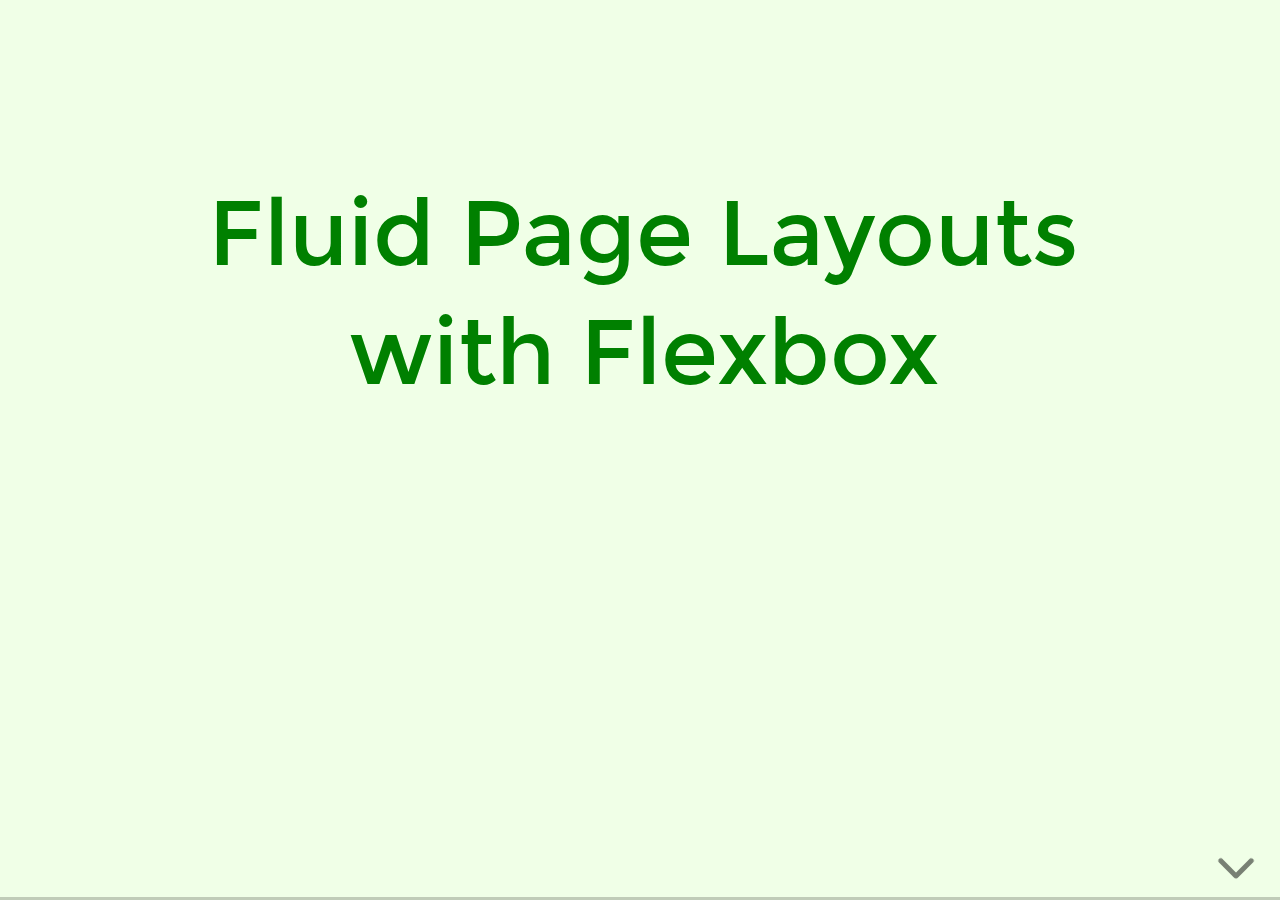
<file: index.html>
<!DOCTYPE html>
	<html class="sl-root decks export offline loaded">
	<head>
		<meta name="viewport" content="width=device-width, initial-scale=1.0, maximum-scale=1.0, user-scalable=no, minimal-ui">
		<meta charset="utf-8">
		<meta http-equiv="X-UA-Compatible" content="IE=edge,chrome=1">
		<title>Fluid Page Layouts with Flexbox</title>


		<link rel="stylesheet" type="text/css" href="lib/offline-v2.css">



	</head>
	<body class="reveal-viewport theme-font-montserrat theme-color-silver-green">
		<div class="reveal">
			<div class="slides">
				<section class="stack" data-id="c7401fb0d29b0930b3e7ffb61ffc04a9"><section data-id="6b27d67e9004856d2ea5bfac5cb67efe" data-background-color="#f0ffe7"><div class="sl-block" data-block-type="text" style="width: 806px; left: 80px; top: 123px; height: auto;" data-block-id="b3479d8741210b9ecfd0bd595f7eb6be"><div class="sl-block-content" data-placeholder-tag="h1" data-placeholder-text="Title Text" style="z-index: 10; background-color: rgba(0, 0, 0, 0); color: rgb(106, 168, 79);">
<h1><span style="color:#008000">Fluid Page Layouts with Flexbox</span></h1>
</div></div>

<div class="sl-block" data-block-type="text" style="height: auto; min-width: 30px; min-height: 30px; width: 436px; left: 356px; top: 434px;" data-block-id="c0d00f974ab8bf7608fa6b8136b9918a"><div class="sl-block-content fragment" data-placeholder-tag="p" data-placeholder-text="Text" style="z-index: 11; font-size: 80%; color: rgb(0, 0, 0);" data-fragment-index="0">
<h3 style="text-align:left">
<span style="font-size:0.7em">with</span> <span style="font-size:1.0em">Laura Cooper</span>
</h3>

<p style="text-align:left"><span style="font-size:0.7em">Senior Web Developer, <a href="https://www.verbinteractive.com/" target="_blank">VERB Interactive</a><br>
Strategic Volunteer &amp; Instructor, <a href="https://www.canadalearningcode.ca/chapters/victoria/" target="_blank">Canada Learning Code</a></span><br>
<span style="font-size:16.8px; text-align:left">Board of Directors, <a href="http://www.yyjtechladies.com/" target="_blank">YYJ Tech Ladies</a></span></p>
</div></div>
<div class="sl-block" data-block-type="image" data-block-id="d860d88fd5d2780c82eb1b1c364ec594" style="min-width: 4px; min-height: 4px; width: 168px; height: 168px; left: 168px; top: 420px;"><div class="sl-block-content fragment" style="z-index: 13;" data-fragment-index="0"><img style="" data-natural-width="600" data-natural-height="600" data-lazy-loaded="" data-src="fluid-page-layouts-with-flexbox/d050f384b87bb983aa619d88aa7be51d.png"></div></div></section><section data-id="05c64c2c63102b974151480536cc700f" data-background-color="#f0ffe7"><div class="sl-block" data-block-type="text" style="width: 806px; left: 80px; top: 70px; height: auto;" data-block-id="0cbc3c739f2eb48e2293ba76936d64b4"><div class="sl-block-content" data-placeholder-tag="h2" data-placeholder-text="Title Text" style="z-index: 12;">
<h2 style="text-align:left">Software &amp; Workshop Files</h2>
</div></div>
<div class="sl-block" data-block-type="text" style="width: 800px; left: 54px; top: 210px; height: auto;" data-block-id="2d9a7d3624195ba69a0e92e726273d6f"><div class="sl-block-content" data-placeholder-tag="p" data-placeholder-text="Text" style="z-index: 11; font-size: 90%; line-height: 1.56;" dir="ui" data-has-line-height="">
<ul>
	<li style="text-align:left"><span style="font-size:1.0em">Download Sublime Editor: <a href="https://www.sublimetext.com/" target="_blank">https://www.sublimetext.com/</a> <br>
	<span style="font-size:1.0em">(or use your text editor of choice)</span></span></li>
	<li style="text-align:left"><span style="font-size:1.0em">Chrome Browser: <a href="https://www.google.ca/chrome/browser/desktop/" target="_blank">https://www.google.ca/chrome</a></span></li>
	<li>
<span style="font-size:1.0em">Download workshop files (zip file): </span><a href="https://goo.gl/Xv7G5n" target="_blank"><span style="text-align:start">https://goo.gl/Xv7G5n</span></a>
</li>
	<li><span style="font-size:1.0em">Unzip the zip file (<em>extract all</em> if you’re on a PC)</span></li>
	<li><span style="font-size:1.0em">Open<strong> slides.html </strong>in Chrome to view the slides</span></li>
</ul>
</div></div>
<div class="sl-block" data-block-type="line" data-block-id="749488b7efaaa0de032de9c880aa0ab4" style="width: auto; height: auto; min-width: 1px; min-height: 1px; left: 80px; top: 140px;"><div class="sl-block-content" data-line-x1="34" data-line-y1="210" data-line-x2="274" data-line-y2="210" data-line-color="#6aa84f" data-line-start-type="circle" data-line-end-type="circle" style="z-index: 13; transition-duration: 0.6s; transition-delay: 1s;" data-line-width="3px" data-animation-type="slide-right"><svg xmlns="http://www.w3.org/2000/svg" version="1.1" preserveaspectratio="xMidYMid" width="240" height="1" viewbox="34 210 240 1"><line stroke="rgba(0,0,0,0)" stroke-width="15" x1="39.5" y1="210.5" x2="270.5" y2="210.5"></line><line stroke="#6aa84f" stroke-width="3" x1="39.5" y1="210.5" x2="270.5" y2="210.5"></line><ellipse rx="4.5" ry="4.5" cx="39" cy="210" fill="#6aa84f"></ellipse><ellipse rx="4.5" ry="4.5" cx="270" cy="210" fill="#6aa84f"></ellipse></svg></div></div>
</section><section data-background-color="#f0ffe7" data-id="11d2698b98391655f8327bb171bc8030"><div class="sl-block" data-block-type="text" style="width: 821px; left: 80px; top: 70px; height: auto;" data-block-id="14138fd48b81709657935b4add3b653e"><div class="sl-block-style" style="z-index: 10; transform: rotate(360deg);"><div class="sl-block-content" data-placeholder-tag="h2" data-placeholder-text="Title Text" style="z-index: 10; letter-spacing: -0.05em;" data-has-letter-spacing="">
<h2 style="text-align:left">CSS: <span style="font-size:1.0em">Cascading Style Sheets</span>
</h2>
</div></div></div>
<div class="sl-block" data-block-type="line" style="width: auto; height: auto; left: 80px; top: 140px;" data-block-id="a0371dd55c0ccc3b1a36c26acdd5d234"><div class="sl-block-content" data-line-x1="34" data-line-y1="210" data-line-x2="274" data-line-y2="210" data-line-color="#6aa84f" data-line-start-type="circle" data-line-end-type="circle" style="z-index: 11; transition-duration: 0.6s; transition-delay: 0.6s;" data-line-width="3px" data-animation-type="slide-right"><svg xmlns="http://www.w3.org/2000/svg" version="1.1" preserveaspectratio="xMidYMid" width="240" height="1" viewbox="34 210 240 1"><line stroke="rgba(0,0,0,0)" stroke-width="15" x1="39.5" y1="210.5" x2="270.5" y2="210.5"></line><line stroke="#6aa84f" stroke-width="3" x1="39.5" y1="210.5" x2="270.5" y2="210.5"></line><ellipse rx="4.5" ry="4.5" cx="39" cy="210" fill="#6aa84f"></ellipse><ellipse rx="4.5" ry="4.5" cx="270" cy="210" fill="#6aa84f"></ellipse></svg></div></div>
<div class="sl-block" data-block-type="image" style="width: 800px; height: 355px; left: 80px; top: 210px; min-width: 4px; min-height: 4px;" data-block-id="86aede53e43003009c77d5c511bf1ab2"><div class="sl-block-content fragment" style="z-index: 12;" data-fragment-index="0"><img style="" data-natural-width="800" data-natural-height="355" data-lazy-loaded="" data-src="fluid-page-layouts-with-flexbox/d21f6e60cd85da101d1eeccbc2923329.gif"></div></div></section><section data-background-color="#f0ffe7" data-id="575f145037f30e90df22aeef3f3daf28"><div class="sl-block" data-block-type="text" style="width: 821px; left: 80px; top: 70px; height: auto;" data-block-id="e5e1d4e774028d524474ae28e5da5014">
    <div class="sl-block-style" style="z-index: 11; transform: rotate(360deg);">
        <div class="sl-block-content" data-placeholder-tag="h2" data-placeholder-text="Title Text" style="z-index: 11; letter-spacing: -0.05em;" data-has-letter-spacing="">
            <h2 style="text-align:left">CSS Review</h2>
        </div>
    </div>
</div>
<div class="sl-block" data-block-type="line" style="width: auto; height: auto; left: 80px; top: 140px;" data-block-id="7a842aebf48a7452d3e1f7210afd0ba8">
    <div class="sl-block-content" data-line-x1="34" data-line-y1="210" data-line-x2="274" data-line-y2="210" data-line-color="#6aa84f" data-line-start-type="circle" data-line-end-type="circle" style="z-index: 12; transition-duration: 0.6s; transition-delay: 1s;" data-line-width="3px" data-animation-type="slide-right">
        <svg xmlns="http://www.w3.org/2000/svg" version="1.1" preserveaspectratio="xMidYMid" width="240" height="1" viewbox="34 210 240 1"><line stroke="rgba(0,0,0,0)" stroke-width="15" x1="39.5" y1="210.5" x2="270.5" y2="210.5"></line><line stroke="#6aa84f" stroke-width="3" x1="39.5" y1="210.5" x2="270.5" y2="210.5"></line><ellipse rx="4.5" ry="4.5" cx="39" cy="210" fill="#6aa84f"></ellipse><ellipse rx="4.5" ry="4.5" cx="270" cy="210" fill="#6aa84f"></ellipse></svg>
    </div>
</div>
<div class="sl-block" data-block-type="text" data-block-id="6499879cfd4bbfd3c00b6d7898b2ed91" style="height: auto; min-width: 30px; min-height: 30px; width: 821px; left: 59px; top: 210px;">
    <div class="sl-block-content" data-placeholder-tag="p" data-placeholder-text="Text" style="z-index: 13; font-size: 90%; line-height: 1.56;" data-has-line-height="">
        <ul style="color:rgb(68, 68, 68); font-size:35.84px">
            <li class="fragment" data-fragment-index="0">
                <span style="font-size:0.9em">CSS is a different language from HTML, with its own syntax rules</span>
            </li>
            <li class="fragment" data-fragment-index="1">
                <span style="font-size:0.9em">HTML defines the content and structure of a page, whereas CSS defines how it looks</span>
            </li>
        </ul>
    </div>
</div></section><section data-background-color="#f0ffe7" data-id="3cc736a0b44a44ccef07bb00ce6afebf"><div class="sl-block" data-block-type="text" style="width: 801px; left: 80px; top: 70px; height: auto;" data-block-id="55d223643df95776f137bda9377463de">
    <div class="sl-block-style" style="z-index: 11; transform: rotate(360deg);">
        <div class="sl-block-content" data-placeholder-tag="h2" data-placeholder-text="Title Text" style="z-index: 11; letter-spacing: -0.05em;" data-has-letter-spacing="">
            <h2 style="text-align: left;">CSS Review</h2>
        </div>
    </div>
</div>
<div class="sl-block" data-block-type="line" style="width: auto; height: auto; left: 80px; top: 143px;" data-block-id="8dada24e790edcae438701106ddd9587">
    <div class="sl-block-content" data-line-x1="34" data-line-y1="210" data-line-x2="274" data-line-y2="210" data-line-color="#6aa84f" data-line-start-type="circle" data-line-end-type="circle" style="z-index: 12; transition-duration: 0.6s; transition-delay: 1s;" data-line-width="3px" data-animation-type="slide-right">
        <svg xmlns="http://www.w3.org/2000/svg" version="1.1" preserveaspectratio="xMidYMid" width="240" height="1" viewbox="34 210 240 1"><line stroke="rgba(0,0,0,0)" stroke-width="15" x1="39.5" y1="210.5" x2="270.5" y2="210.5"></line><line stroke="#6aa84f" stroke-width="3" x1="39.5" y1="210.5" x2="270.5" y2="210.5"></line><ellipse rx="4.5" ry="4.5" cx="39" cy="210" fill="#6aa84f"></ellipse><ellipse rx="4.5" ry="4.5" cx="270" cy="210" fill="#6aa84f"></ellipse></svg>
    </div>
</div>
<div class="sl-block" data-block-type="image" data-block-id="b720b48c724e3a7bcad7c51fbc6142f0" style="min-width: 4px; min-height: 4px; width: 658px; height: 313px; left: 75px; top: 326px;">
    <div class="sl-block-content fragment" style="z-index: 13;" data-fragment-index="0">
        <img style="" data-natural-width="961" data-natural-height="457" data-lazy-loaded="" data-src="fluid-page-layouts-with-flexbox/c6b7d0dd0e0c5f77aa65b6d34a7edf14.png">
    </div>
</div>
<div class="sl-block" data-block-type="text" style="height: auto; min-width: 30px; min-height: 30px; width: 821px; left: 80px; top: 210px;" data-block-id="f6bdc6f044253be1e549d1652f979241">
    <div class="sl-block-content" data-placeholder-tag="p" data-placeholder-text="Text" style="z-index: 14; font-size: 90%; line-height: 1.56;" data-has-line-height="">
        <p style="text-align:left">
            CSS requires these symbols:
        </p>
        <p style="text-align:left">
            curly brackets 
                <span style="color:#008000">
                    <strong>
                        <span style="font-size:1.2em">{ } </span>
                    </strong>
                </span>    colon
                <span style="color:#008000">
                    <span style="font-size:1.2em">
                        <strong> : </strong>
                    </span>
                </span>    semi-colon
                <span style="font-size:1.2em">
                    <span style="color:#008000">
                        <strong> ;</strong>
                    </span>
                </span>
        </p>
    </div>
</div></section><section data-background-color="#f0ffe7" data-id="bdd1d5bc4af997df26024bd38374e9ee"><div class="sl-block" data-block-type="text" style="width: 801px; left: 80px; top: 70px; height: auto;" data-block-id="edec90bf0952497e3001fe6270139383"><div class="sl-block-style" style="z-index: 11; transform: rotate(360deg);"><div class="sl-block-content" data-placeholder-tag="h2" data-placeholder-text="Title Text" style="z-index: 11; letter-spacing: -0.05em;" data-has-letter-spacing="">
<h2 style="text-align:left">CSS Syntax</h2>
</div></div></div>
<div class="sl-block" data-block-type="line" style="width: auto; height: auto; left: 80px; top: 143px;" data-block-id="973719f814be97de1ac1b53072e2f60a"><div class="sl-block-content" data-line-x1="34" data-line-y1="210" data-line-x2="274" data-line-y2="210" data-line-color="#6aa84f" data-line-start-type="circle" data-line-end-type="circle" style="z-index: 12; transition-duration: 0.6s; transition-delay: 1s;" data-line-width="3px" data-animation-type="slide-right"><svg xmlns="http://www.w3.org/2000/svg" version="1.1" preserveaspectratio="xMidYMid" width="240" height="1" viewbox="34 210 240 1"><line stroke="rgba(0,0,0,0)" stroke-width="15" x1="39.5" y1="210.5" x2="270.5" y2="210.5"></line><line stroke="#6aa84f" stroke-width="3" x1="39.5" y1="210.5" x2="270.5" y2="210.5"></line><ellipse rx="4.5" ry="4.5" cx="39" cy="210" fill="#6aa84f"></ellipse><ellipse rx="4.5" ry="4.5" cx="270" cy="210" fill="#6aa84f"></ellipse></svg></div></div>
<div class="sl-block" data-block-type="text" style="height: auto; min-width: 30px; min-height: 30px; width: 646px; left: 66px; top: 200px;" data-block-id="33581b7c85c9ae218671b717c17fc1f6"><div class="sl-block-content" data-placeholder-tag="p" data-placeholder-text="Text" style="z-index: 13; font-size: 90%; line-height: 1.56;" data-has-line-height="">
<ul>
	<li class="fragment" data-fragment-index="0">
<strong>Selectors</strong><span style="text-align:left"> determine which HTML element(s) the styling rules apply to</span>
</li>
	<li style="text-align:left" class="fragment" data-fragment-index="1">
<strong>Properties</strong> determine what property we want to make a rule about, such as color or font size</li>
	<li style="text-align:left" class="fragment" data-fragment-index="2">
<strong>Values</strong> determine what that property will be set to, such as red or 20px</li>
</ul>

<p> </p>
</div></div>
<div class="sl-block" data-block-type="code" data-block-id="dd6f16e60fc4f74b0a425e31d7fe91ee" style="min-width: 30px; min-height: 30px; width: 326px; height: 124px; left: 80px; top: 490px;"><div class="sl-block-content notranslate fragment" style="z-index: 14; font-size: 140%;" data-highlight-theme="obsidian" data-fragment-index="3"><pre><code style="padding: 20px;">selector {
    property: value;
}</code></pre></div></div>
<div class="sl-block" data-block-type="code" style="min-width: 30px; min-height: 30px; width: 326px; height: 124px; left: 431px; top: 490px;" data-block-id="a4eaf350be029fe5de6fecb40a8f7a07"><div class="sl-block-content notranslate fragment" style="z-index: 15; font-size: 140%;" data-highlight-theme="obsidian" data-fragment-index="4"><pre><code style="padding: 20px;">.my-class {
    font-size: 20px;
}</code></pre></div></div></section><section data-id="d8b28c5f43e7d2d1011df5d19d6d3c70" data-background-color="#f0ffe7"><div class="sl-block" data-block-type="text" style="width: 801px; left: 80px; top: 70px; height: auto;" data-block-id="a81a17a5a4ac2e9039b8e25d813ed28f"><div class="sl-block-style" style="z-index: 11; transform: rotate(360deg);"><div class="sl-block-content" data-placeholder-tag="h2" data-placeholder-text="Title Text" style="z-index: 11; letter-spacing: -0.05em;" data-has-letter-spacing="">
<h2 style="text-align:left">CSS Flexbox</h2>
</div></div></div>
<div class="sl-block" data-block-type="line" style="width: auto; height: auto; left: 80px; top: 143px;" data-block-id="f06f929ca8af21994896d35f592fa2c4"><div class="sl-block-content" data-line-x1="34" data-line-y1="210" data-line-x2="274" data-line-y2="210" data-line-color="#6aa84f" data-line-start-type="circle" data-line-end-type="circle" style="z-index: 12; transition-duration: 0.6s; transition-delay: 1s;" data-line-width="3px" data-animation-type="slide-right"><svg xmlns="http://www.w3.org/2000/svg" version="1.1" preserveaspectratio="xMidYMid" width="240" height="1" viewbox="34 210 240 1"><line stroke="rgba(0,0,0,0)" stroke-width="15" x1="39.5" y1="210.5" x2="270.5" y2="210.5"></line><line stroke="#6aa84f" stroke-width="3" x1="39.5" y1="210.5" x2="270.5" y2="210.5"></line><ellipse rx="4.5" ry="4.5" cx="39" cy="210" fill="#6aa84f"></ellipse><ellipse rx="4.5" ry="4.5" cx="270" cy="210" fill="#6aa84f"></ellipse></svg></div></div>
<div class="sl-block" data-block-type="text" style="height: auto; min-width: 30px; min-height: 30px; width: 801px; left: 80px; top: 210px;" data-block-id="e7db34572fed51706f7d87f4abbcdc0f"><div class="sl-block-content" data-placeholder-tag="p" data-placeholder-text="Text" style="z-index: 13; font-size: 90%;" dir="ui">
<p style="text-align:left"><span style="text-align:left">So what is flexbox and why would we use it?</span><br>
<br>
<span><span>Flexbox is a collection of CSS properties that allow you to create a <a href="https://flexbox.webflow.com/" target="_blank">vast number of different layouts</a> quickly and easily, such as vertical and horizontal centring, equal height columns, image galleries, split screen sections, equal height columns, and fluid grids. It is also <a href="https://caniuse.com/#feat=flexbox" target="_blank">supported by all modern web browsers</a>.</span></span></p>

<p> </p>
</div></div></section><section data-background-color="#f0ffe7" data-id="d6755fc0e0f1ffd38595bd8b081f444a"><div class="sl-block" data-block-type="text" style="width: 801px; left: 80px; top: 70px; height: auto;" data-block-id="ff27711b83c205184927b7bcb3f8b6a6"><div class="sl-block-style" style="z-index: 10; transform: rotate(360deg);"><div class="sl-block-content" data-placeholder-tag="h2" data-placeholder-text="Title Text" style="z-index: 10; letter-spacing: -0.05em;" data-has-letter-spacing="">
<h2 style="text-align:left">Display: Flex</h2>
</div></div></div>
<div class="sl-block" data-block-type="line" style="width: auto; height: auto; left: 80px; top: 143px;" data-block-id="74b33d3d11f68caa13bfe329a8afb58f"><div class="sl-block-content" data-line-x1="34" data-line-y1="210" data-line-x2="274" data-line-y2="210" data-line-color="#6aa84f" data-line-start-type="circle" data-line-end-type="circle" style="z-index: 11; transition-duration: 0.6s; transition-delay: 1s;" data-line-width="3px" data-animation-type="slide-right"><svg xmlns="http://www.w3.org/2000/svg" version="1.1" preserveaspectratio="xMidYMid" width="240" height="1" viewbox="34 210 240 1"><line stroke="rgba(0,0,0,0)" stroke-width="15" x1="39.5" y1="210.5" x2="270.5" y2="210.5"></line><line stroke="#6aa84f" stroke-width="3" x1="39.5" y1="210.5" x2="270.5" y2="210.5"></line><ellipse rx="4.5" ry="4.5" cx="39" cy="210" fill="#6aa84f"></ellipse><ellipse rx="4.5" ry="4.5" cx="270" cy="210" fill="#6aa84f"></ellipse></svg></div></div>
<div class="sl-block" data-block-type="text" style="height: auto; width: 801px; left: 80px; top: 210px;" data-block-id="9f753d48870cef9acee9690fa9197f68"><div class="sl-block-content" data-placeholder-tag="p" data-placeholder-text="Text" style="z-index: 12; font-size: 90%;" dir="ui">
<p style="text-align:left">Similar to <strong>display: block;</strong> or <strong>display: inline</strong>, <strong>display: flex</strong> gives the browser instructions on how to treat the container with respect to how it behaves with items around it.</p>

<p style="text-align:left">Unlike block or inline however,<strong> display: flex </strong>also tells the browser how to lay out the items inside of itself.</p>

<p style="text-align:left">You can also specify <strong>display: inline-flex</strong> which will allow the container to behave like an inline element and yet still allow the items inside it to be flexible and fluid.</p>
</div></div></section><section data-background-color="#f0ffe7" data-id="a45bba78b9a1b507918b13f21183980d"><div class="sl-block" data-block-type="text" style="width: 801px; left: 80px; top: 70px; height: auto;" data-block-id="7a7f56a102099a464dab5bac312a6bb4"><div class="sl-block-style" style="z-index: 11; transform: rotate(360deg);"><div class="sl-block-content" data-placeholder-tag="h2" data-placeholder-text="Title Text" style="z-index: 11; letter-spacing: -0.05em;" data-has-letter-spacing="">
<h2 style="text-align:left">Display: Flex</h2>
</div></div></div>
<div class="sl-block" data-block-type="line" style="width: auto; height: auto; left: 80px; top: 143px;" data-block-id="843fce59700db7f53d5c5c21e9d4790d"><div class="sl-block-content" data-line-x1="34" data-line-y1="210" data-line-x2="274" data-line-y2="210" data-line-color="#6aa84f" data-line-start-type="circle" data-line-end-type="circle" style="z-index: 12; transition-duration: 0.6s; transition-delay: 1s;" data-line-width="3px" data-animation-type="slide-right"><svg xmlns="http://www.w3.org/2000/svg" version="1.1" preserveaspectratio="xMidYMid" width="240" height="1" viewbox="34 210 240 1"><line stroke="rgba(0,0,0,0)" stroke-width="15" x1="39.5" y1="210.5" x2="270.5" y2="210.5"></line><line stroke="#6aa84f" stroke-width="3" x1="39.5" y1="210.5" x2="270.5" y2="210.5"></line><ellipse rx="4.5" ry="4.5" cx="39" cy="210" fill="#6aa84f"></ellipse><ellipse rx="4.5" ry="4.5" cx="270" cy="210" fill="#6aa84f"></ellipse></svg></div></div>
<div class="sl-block" data-block-type="image" style="min-width: 4px; min-height: 4px; width: 800px; height: 345px; left: 80px; top: 210px;" data-block-id="e8d31f8b129413bef36559beb0a4c651"><div class="sl-block-content" style="z-index: 13;"><img data-natural-width="480" data-natural-height="207" style="" data-lazy-loaded="" data-src="fluid-page-layouts-with-flexbox/eb75ff965961bed8f8af71e9f6d0c97a.gif"></div></div></section><section data-background-color="#f0ffe7" data-id="bedf87b66504916d432efa2b0fefa11e"><div class="sl-block" data-block-type="text" style="width: 801px; left: 80px; top: 70px; height: auto;" data-block-id="91fd476fa019f93fb736e29a86e93566"><div class="sl-block-style" style="z-index: 10; transform: rotate(360deg);"><div class="sl-block-content" data-placeholder-tag="h2" data-placeholder-text="Title Text" style="z-index: 10; letter-spacing: -0.05em;" data-has-letter-spacing="">
<h2 style="text-align:left">Flex-Direction</h2>
</div></div></div>
<div class="sl-block" data-block-type="line" style="width: auto; height: auto; left: 80px; top: 143px;" data-block-id="ca3a7154bb61774fab3e68ba9e2445f0"><div class="sl-block-content" data-line-x1="34" data-line-y1="210" data-line-x2="274" data-line-y2="210" data-line-color="#6aa84f" data-line-start-type="circle" data-line-end-type="circle" style="z-index: 11; transition-duration: 0.6s; transition-delay: 1s;" data-line-width="3px" data-animation-type="slide-right"><svg xmlns="http://www.w3.org/2000/svg" version="1.1" preserveaspectratio="xMidYMid" width="240" height="1" viewbox="34 210 240 1"><line stroke="rgba(0,0,0,0)" stroke-width="15" x1="39.5" y1="210.5" x2="270.5" y2="210.5"></line><line stroke="#6aa84f" stroke-width="3" x1="39.5" y1="210.5" x2="270.5" y2="210.5"></line><ellipse rx="4.5" ry="4.5" cx="39" cy="210" fill="#6aa84f"></ellipse><ellipse rx="4.5" ry="4.5" cx="270" cy="210" fill="#6aa84f"></ellipse></svg></div></div>
<div class="sl-block" data-block-type="text" style="height: auto; width: 801px; left: 80px; top: 190px;" data-block-id="965ccaab7b32a6402b8c938df4d18b1b"><div class="sl-block-style" style="z-index: 12;"><div class="sl-block-content" data-placeholder-tag="p" data-placeholder-text="Text" style="z-index: 12; font-size: 90%; line-height: 1.56;" dir="ui" data-has-line-height="">
<p style="text-align:left"><span><span>This determines which direction the flexbox items will flow within the container.</span></span></p>

<ul>
	<li style="text-align:left" class="fragment" data-fragment-index="0"><span style="font-size:0.9em"><strong>row </strong>(default): items flow horizontally (x-axis) from left to right</span></li>
	<li style="text-align:left" class="fragment" data-fragment-index="1"><span style="font-size:0.9em"><strong>row-reverse</strong>: items flow vertically (x-axis) from right to left</span></li>
	<li style="text-align:left" class="fragment" data-fragment-index="2"><span style="font-size:0.9em"><strong>column</strong>: items flow vertically (y-axis) from top to bottom</span></li>
	<li style="text-align:left" class="fragment" data-fragment-index="3"><span style="font-size:0.9em"><strong>column-reverse</strong>: items flow vertically (y-axis) from bottom to top</span></li>
</ul>
</div></div></div>
<div class="sl-block" data-block-type="line" data-block-id="c88ea92eb542d6694e260e68f2df95cf" style="width: auto; height: auto; min-width: 1px; min-height: 1px; left: 80px; top: 560px;"><div class="sl-block-content fragment" data-line-x1="0" data-line-y1="200" data-line-x2="160" data-line-y2="200" data-line-color="#6aa84f" data-line-start-type="none" data-line-end-type="line-arrow" style="z-index: 13;" data-line-width="10px" data-fragment-index="4"><svg xmlns="http://www.w3.org/2000/svg" version="1.1" preserveaspectratio="xMidYMid" width="160" height="1" viewbox="0 200 160 1"><line stroke="rgba(0,0,0,0)" stroke-width="15" x1="0" y1="200" x2="153" y2="200"></line><line stroke="#6aa84f" stroke-width="10" x1="0" y1="200" x2="153" y2="200"></line><path style="fill: rgba(0,0,0,0);" stroke="#6aa84f" stroke-width="10" transform="translate(153,200) rotate(90)" d="M 22.5 22.5 L 0 0 L -22.5 22.5"></path></svg></div></div>
<div class="sl-block" data-block-type="line" style="width: auto; height: auto; min-width: 1px; min-height: 1px; left: 320px; top: 560px;" data-block-id="6518e87725a341355edf0f625c8ce9b9"><div class="sl-block-content fragment" data-line-x1="320" data-line-y1="200" data-line-x2="160" data-line-y2="200" data-line-color="#6aa84f" data-line-start-type="none" data-line-end-type="line-arrow" style="z-index: 14;" data-line-width="10px" data-fragment-index="4"><svg xmlns="http://www.w3.org/2000/svg" version="1.1" preserveaspectratio="xMidYMid" width="160" height="1" viewbox="160 200 160 1"><line stroke="rgba(0,0,0,0)" stroke-width="15" x1="320" y1="200" x2="168" y2="200"></line><line stroke="#6aa84f" stroke-width="10" x1="320" y1="200" x2="168" y2="200"></line><path style="fill: rgba(0,0,0,0);" stroke="#6aa84f" stroke-width="10" transform="translate(168,200) rotate(270)" d="M 22.5 22.5 L 0 0 L -22.5 22.5"></path></svg></div></div>
<div class="sl-block" data-block-type="line" style="width: auto; height: auto; min-width: 1px; min-height: 1px; left: 640px; top: 490px;" data-block-id="3900e2df4913d9e8199a32730307314a"><div class="sl-block-content fragment" data-line-x1="161" data-line-y1="303" data-line-x2="160" data-line-y2="200" data-line-color="#6aa84f" data-line-start-type="none" data-line-end-type="line-arrow" style="z-index: 15;" data-line-width="10px" data-fragment-index="4"><svg xmlns="http://www.w3.org/2000/svg" version="1.1" preserveaspectratio="xMidYMid" width="1" height="103" viewbox="160 200 1 103"><line stroke="rgba(0,0,0,0)" stroke-width="15" x1="161" y1="303" x2="160" y2="207"></line><line stroke="#6aa84f" stroke-width="10" x1="161" y1="303" x2="160" y2="207"></line><path style="fill: rgba(0,0,0,0);" stroke="#6aa84f" stroke-width="10" transform="translate(160,207) rotate(-0.556)" d="M 22.5 22.5 L 0 0 L -22.5 22.5"></path></svg></div></div>
<div class="sl-block" data-block-type="line" style="width: auto; height: auto; min-width: 1px; min-height: 1px; left: 800px; top: 490px;" data-block-id="63bfa7f9142415858fef364ab8ec3b82"><div class="sl-block-content fragment" data-line-x1="161" data-line-y1="60" data-line-x2="161" data-line-y2="163" data-line-color="#6aa84f" data-line-start-type="none" data-line-end-type="line-arrow" style="z-index: 16;" data-line-width="10px" data-fragment-index="4"><svg xmlns="http://www.w3.org/2000/svg" version="1.1" preserveaspectratio="xMidYMid" width="1" height="103" viewbox="161 60 1 103"><line stroke="rgba(0,0,0,0)" stroke-width="15" x1="161" y1="60" x2="161" y2="156"></line><line stroke="#6aa84f" stroke-width="10" x1="161" y1="60" x2="161" y2="156"></line><path style="fill: rgba(0,0,0,0);" stroke="#6aa84f" stroke-width="10" transform="translate(161,156) rotate(180)" d="M 22.5 22.5 L 0 0 L -22.5 22.5"></path></svg></div></div>
<div class="sl-block" data-block-type="text" data-block-id="c332bef03c01fc84018a699332b7d6d6" style="height: auto; min-width: 30px; min-height: 30px; width: 106px; left: 107px; top: 612px;"><div class="sl-block-content fragment" data-placeholder-tag="p" data-placeholder-text="Text" style="z-index: 17; font-size: 60%;" data-fragment-index="4">
<p><strong>ROW</strong></p>
</div></div>
<div class="sl-block" data-block-type="text" style="height: auto; min-width: 30px; min-height: 30px; width: 133px; left: 334px; top: 612px;" data-block-id="3378c1f815ce0edb6c5361895451ad64"><div class="sl-block-content fragment" data-placeholder-tag="p" data-placeholder-text="Text" style="z-index: 18; font-size: 60%;" data-fragment-index="4">
<p><strong>ROW-REVERSE</strong></p>
</div></div>
<div class="sl-block" data-block-type="text" style="height: auto; min-width: 30px; min-height: 30px; width: 133px; left: 575px; top: 612px;" data-block-id="2e172e548bf87dc03ce718314a7eadad"><div class="sl-block-content fragment" data-placeholder-tag="p" data-placeholder-text="Text" style="z-index: 19; font-size: 60%;" data-fragment-index="4">
<p><strong>COLUMN</strong></p>
</div></div>
<div class="sl-block" data-block-type="text" style="height: auto; min-width: 30px; min-height: 30px; width: 169px; left: 720px; top: 612px;" data-block-id="ba2b13979a21077cadb8c7b1d84596e2"><div class="sl-block-content fragment" data-placeholder-tag="p" data-placeholder-text="Text" style="z-index: 21; font-size: 60%;" data-fragment-index="4">
<p><strong>COLUMN-REVERSE</strong></p>
</div></div></section><section data-background-color="#f0ffe7" data-id="2b313bf40fde8ec8e9680e71eafc7098"><div class="sl-block" data-block-type="text" style="width: 801px; left: 80px; top: 70px; height: auto;" data-block-id="518f738e61424103ec2773ee29642106"><div class="sl-block-style" style="z-index: 11; transform: rotate(360deg);"><div class="sl-block-content" data-placeholder-tag="h2" data-placeholder-text="Title Text" style="z-index: 11; letter-spacing: -0.05em;" data-has-letter-spacing="">
<h2 style="text-align:left">Flex-Wrap</h2>
</div></div></div>
<div class="sl-block" data-block-type="line" style="width: auto; height: auto; left: 80px; top: 143px;" data-block-id="22f3f307d44ecd51f13e74a3bf6e56da"><div class="sl-block-content" data-line-x1="34" data-line-y1="210" data-line-x2="274" data-line-y2="210" data-line-color="#6aa84f" data-line-start-type="circle" data-line-end-type="circle" style="z-index: 12; transition-duration: 0.6s; transition-delay: 1s;" data-line-width="3px" data-animation-type="slide-right"><svg xmlns="http://www.w3.org/2000/svg" version="1.1" preserveaspectratio="xMidYMid" width="240" height="1" viewbox="34 210 240 1"><line stroke="rgba(0,0,0,0)" stroke-width="15" x1="39.5" y1="210.5" x2="270.5" y2="210.5"></line><line stroke="#6aa84f" stroke-width="3" x1="39.5" y1="210.5" x2="270.5" y2="210.5"></line><ellipse rx="4.5" ry="4.5" cx="39" cy="210" fill="#6aa84f"></ellipse><ellipse rx="4.5" ry="4.5" cx="270" cy="210" fill="#6aa84f"></ellipse></svg></div></div>
<div class="sl-block" data-block-type="text" style="height: auto; width: 834px; left: 80px; top: 207px;" data-block-id="49c425c6c264c9e257f6b48ef828a92d"><div class="sl-block-style" style="z-index: 13;"><div class="sl-block-content" data-placeholder-tag="p" data-placeholder-text="Text" style="z-index: 13; font-size: 90%; line-height: 1.56;" dir="ui" data-has-line-height="">
<p style="text-align:left"><span><span>The default flexbox behaviour is to try to fit all the items in its container on one line, but you can change this and make them wrap onto the next line using the flex-wrap property. </span></span></p>

<ul>
	<li class="fragment" data-fragment-index="0" style="text-align:left"><span style="font-size:0.9em"><strong>nowrap </strong>(default): all items will be on one line</span></li>
	<li class="fragment" data-fragment-index="1" style="text-align:left"><span style="font-size:0.9em"><strong>wrap</strong>: items will wrap onto multiple lines from top to bottom</span></li>
	<li class="fragment" data-fragment-index="2" style="text-align:left"><span style="font-size:0.9em"><strong>wrap-reverse</strong>: items will wrap onto multiple lines from bottom to top</span></li>
</ul>
</div></div></div>
</section><section data-background-color="#f0ffe7" data-id="69aba710b0a1d8577adb03d386c172c9"><div class="sl-block" data-block-type="text" style="width: 801px; left: 80px; top: 70px; height: auto;" data-block-id="5438c733ffdecc8534ad36033cf32931"><div class="sl-block-style" style="z-index: 10; transform: rotate(360deg);"><div class="sl-block-content" data-placeholder-tag="h2" data-placeholder-text="Title Text" style="z-index: 10; letter-spacing: -0.05em;" data-has-letter-spacing="">
<h2 style="text-align:left"><span>Flex Grow, Shrink, and Basis</span></h2>
</div></div></div>
<div class="sl-block" data-block-type="line" style="width: auto; height: auto; left: 80px; top: 143px;" data-block-id="c4875d9cd4b1f52c796197529be1d1a2"><div class="sl-block-content" data-line-x1="34" data-line-y1="210" data-line-x2="274" data-line-y2="210" data-line-color="#6aa84f" data-line-start-type="circle" data-line-end-type="circle" style="z-index: 11; transition-duration: 0.6s; transition-delay: 1s;" data-line-width="3px" data-animation-type="slide-right"><svg xmlns="http://www.w3.org/2000/svg" version="1.1" preserveaspectratio="xMidYMid" width="240" height="1" viewbox="34 210 240 1"><line stroke="rgba(0,0,0,0)" stroke-width="15" x1="39.5" y1="210.5" x2="270.5" y2="210.5"></line><line stroke="#6aa84f" stroke-width="3" x1="39.5" y1="210.5" x2="270.5" y2="210.5"></line><ellipse rx="4.5" ry="4.5" cx="39" cy="210" fill="#6aa84f"></ellipse><ellipse rx="4.5" ry="4.5" cx="270" cy="210" fill="#6aa84f"></ellipse></svg></div></div>
<div class="sl-block" data-block-type="text" style="height: auto; width: 794px; left: 80px; top: 207px;" data-block-id="2436a0bb4bbd7d02939e5b4bbcd8ba4e"><div class="sl-block-style" style="z-index: 12;"><div class="sl-block-content" data-placeholder-tag="p" data-placeholder-text="Text" style="z-index: 12; font-size: 90%; line-height: 1.56;" dir="ui" data-has-line-height="">
<p style="text-align:left"><span><span>Flex-shrink and flex-grow dictate how much the items will shrink/grow to occupy space if the default size of the items is bigger or smaller than the size of the container. Fl</span></span><span style="color:rgb(17, 17, 17); text-align:left">ex-basis </span><span style="color:rgb(51, 51, 51); text-align:start">specifies the initial </span>size<span style="color:rgb(51, 51, 51); text-align:start"> of a flex item.</span></p>

<ul>
	<li class="fragment" data-fragment-index="0" style="text-align:left">
<span style="font-size:0.9em"><strong>flex-shrink</strong> &amp;<strong> flex-grow</strong>:</span> <span style="font-size:0.9em">how much</span> <span style="font-size:0.9em">items will shrink or grow to fill the container, according to a specified unitless number <span style="text-align:left">relative to the rest of the flexible items in the container (default value is 1)</span></span>
</li>
	<li class="fragment" data-fragment-index="1" style="text-align:left"><span style="font-size:0.9em"><strong>flex-basis</strong>: <span style="color:rgb(17, 17, 17); text-align:left">the default size items should be, and accepts a pixel value, percentage value, or the keyword 'auto' (default value)</span></span></li>
</ul>
</div></div></div></section><section data-background-color="#f0ffe7" data-id="a99a88dc1792be965fd791962ddd2deb"><div class="sl-block" data-block-type="text" style="width: 801px; left: 80px; top: 70px; height: auto;" data-block-id="ffd0c77afa2e714d94972579aa23584d"><div class="sl-block-style" style="z-index: 11; transform: rotate(360deg);"><div class="sl-block-content" data-placeholder-tag="h2" data-placeholder-text="Title Text" style="z-index: 11; letter-spacing: -0.05em;" data-has-letter-spacing="">
<h2 style="text-align:left"><span>Flex Grow, Shrink, and Basis</span></h2>
</div></div></div>
<div class="sl-block" data-block-type="line" style="width: auto; height: auto; left: 80px; top: 143px;" data-block-id="eb2f039ce13872f3e58b3eac6c7e6c56"><div class="sl-block-content" data-line-x1="34" data-line-y1="210" data-line-x2="274" data-line-y2="210" data-line-color="#6aa84f" data-line-start-type="circle" data-line-end-type="circle" style="z-index: 12; transition-duration: 0.6s; transition-delay: 1s;" data-line-width="3px" data-animation-type="slide-right"><svg xmlns="http://www.w3.org/2000/svg" version="1.1" preserveaspectratio="xMidYMid" width="240" height="1" viewbox="34 210 240 1"><line stroke="rgba(0,0,0,0)" stroke-width="15" x1="39.5" y1="210.5" x2="270.5" y2="210.5"></line><line stroke="#6aa84f" stroke-width="3" x1="39.5" y1="210.5" x2="270.5" y2="210.5"></line><ellipse rx="4.5" ry="4.5" cx="39" cy="210" fill="#6aa84f"></ellipse><ellipse rx="4.5" ry="4.5" cx="270" cy="210" fill="#6aa84f"></ellipse></svg></div></div>
<div class="sl-block" data-block-type="image" data-block-id="e6a0301df15e5c3540439ae368e0cbb4" style="min-width: 4px; min-height: 4px; width: 801px; height: 187px; left: 80px; top: 210px;"><div class="sl-block-content" style="z-index: 13;"><img style="" data-natural-width="480" data-natural-height="112" data-lazy-loaded="" data-src="fluid-page-layouts-with-flexbox/300def61bf5cf0bc7465fbe47f256332.gif"></div></div>
<div class="sl-block" data-block-type="image" data-block-id="57ca843ebd69ebad85ab5d74f0fcc4e5" style="min-width: 4px; min-height: 4px; width: 800px; height: 180px; left: 80px; top: 450px;"><div class="sl-block-content fragment" style="z-index: 14;" data-fragment-index="0"><img style="" data-natural-width="480" data-natural-height="108" data-lazy-loaded="" data-src="fluid-page-layouts-with-flexbox/f8c0c1e0696167d4cbc87ceeb0345b16.gif"></div></div></section><section data-background-color="#f0ffe7" data-id="6a2f956e3dda2989d6e405ea09c17675"><div class="sl-block" data-block-type="text" style="width: 801px; left: 80px; top: 70px; height: auto;" data-block-id="514179211562a1a914e90bb22f19403e"><div class="sl-block-style" style="z-index: 11; transform: rotate(360deg);"><div class="sl-block-content" data-placeholder-tag="h2" data-placeholder-text="Title Text" style="z-index: 11; letter-spacing: -0.05em;" data-has-letter-spacing="">
<h2 style="text-align:left"><span>Flex (shorthand)</span></h2>
</div></div></div>
<div class="sl-block" data-block-type="line" style="width: auto; height: auto; left: 80px; top: 143px;" data-block-id="f0d3176d30fe6f7ea1a9c45ddb9effa8"><div class="sl-block-content" data-line-x1="34" data-line-y1="210" data-line-x2="274" data-line-y2="210" data-line-color="#6aa84f" data-line-start-type="circle" data-line-end-type="circle" style="z-index: 12; transition-duration: 0.6s; transition-delay: 1s;" data-line-width="3px" data-animation-type="slide-right"><svg xmlns="http://www.w3.org/2000/svg" version="1.1" preserveaspectratio="xMidYMid" width="240" height="1" viewbox="34 210 240 1"><line stroke="rgba(0,0,0,0)" stroke-width="15" x1="39.5" y1="210.5" x2="270.5" y2="210.5"></line><line stroke="#6aa84f" stroke-width="3" x1="39.5" y1="210.5" x2="270.5" y2="210.5"></line><ellipse rx="4.5" ry="4.5" cx="39" cy="210" fill="#6aa84f"></ellipse><ellipse rx="4.5" ry="4.5" cx="270" cy="210" fill="#6aa84f"></ellipse></svg></div></div>
<div class="sl-block" data-block-type="text" data-block-id="303dd82ebdc505edc7eb3ea7df306373" style="height: auto; min-width: 30px; min-height: 30px; width: 688px; left: 80px; top: 210px;"><div class="sl-block-content" data-placeholder-tag="p" data-placeholder-text="Text" style="z-index: 13; font-size: 90%; line-height: 1.56;" data-has-line-height="">
<p class="fragment" style="text-align:left" data-fragment-index="0">The <strong>flex</strong> property is the shorthand for <strong>flex-grow</strong>,<br>
<strong>flex-shrink</strong> and <strong>flex-basis</strong> combined.</p>

<p class="fragment" style="text-align:left" data-fragment-index="1">The second and third property, flex shrink and<br>
flex-basis, are optional.</p>

<p class="fragment" style="text-align:left" data-fragment-index="2">It is recommended to use this property rather than setting the three values separately, as this sets the other two values intelligently.</p>

<p class="fragment" style="text-align:left" data-fragment-index="3">The default flex value is <strong>1 0 auto</strong>.</p>
</div></div></section><section data-background-color="#f0ffe7" data-id="6bcb7b48a8a3e5fa3e2ab965e751931c"><div class="sl-block" data-block-type="text" style="width: 801px; left: 80px; top: 70px; height: auto;" data-block-id="1ee9752b57d327b4a583c6f64f06fa32"><div class="sl-block-style" style="z-index: 11; transform: rotate(360deg);"><div class="sl-block-content" data-placeholder-tag="h2" data-placeholder-text="Title Text" style="z-index: 11; letter-spacing: -0.05em;" data-has-letter-spacing="">
<h2 style="text-align:left">Justify-Content</h2>
</div></div></div>
<div class="sl-block" data-block-type="line" style="width: auto; height: auto; left: 80px; top: 143px;" data-block-id="7773c16088389dba4806dc3bd214341e"><div class="sl-block-content" data-line-x1="34" data-line-y1="210" data-line-x2="274" data-line-y2="210" data-line-color="#6aa84f" data-line-start-type="circle" data-line-end-type="circle" style="z-index: 12; transition-duration: 0.6s; transition-delay: 1s;" data-line-width="3px" data-animation-type="slide-right"><svg xmlns="http://www.w3.org/2000/svg" version="1.1" preserveaspectratio="xMidYMid" width="240" height="1" viewbox="34 210 240 1"><line stroke="rgba(0,0,0,0)" stroke-width="15" x1="39.5" y1="210.5" x2="270.5" y2="210.5"></line><line stroke="#6aa84f" stroke-width="3" x1="39.5" y1="210.5" x2="270.5" y2="210.5"></line><ellipse rx="4.5" ry="4.5" cx="39" cy="210" fill="#6aa84f"></ellipse><ellipse rx="4.5" ry="4.5" cx="270" cy="210" fill="#6aa84f"></ellipse></svg></div></div>
<div class="sl-block" data-block-type="text" style="height: auto; width: 813px; left: 80px; top: 176px;" data-block-id="e0a88091fc883bfc18e1087760723e71"><div class="sl-block-content" data-placeholder-tag="p" data-placeholder-text="Text" style="z-index: 13; font-size: 90%; line-height: 1.56;" data-has-line-height="">
<p style="text-align:left"><span><span>Specifies how to spread out the content within a flexbox container. If flex-direction is set to row, this determines how the items are spread out on the x-axis. If flex-direction is column, it determines how the items are spread out on the Y-axis.</span></span></p>
</div></div>
<div class="sl-block" data-block-type="text" data-block-id="18e88c69c32ef2ff1c6bb17ffcf2e9ef" style="height: auto; min-width: 30px; min-height: 30px; width: 364px; left: 80px; top: 363px;"><div class="sl-block-content" data-placeholder-tag="p" data-placeholder-text="Text" style="z-index: 14; font-size: 75%;">
<ul>
	<li class="fragment" data-fragment-index="0" style="color:rgb(17, 17, 17); text-align:left"><span style="font-size:0.9em"><strong>center</strong>: items will all be in the center of the box</span></li>
	<li class="fragment" data-fragment-index="1" style="color:rgb(17, 17, 17); text-align:left">
<span style="font-size:0.9em"><strong>flex-start</strong>: items will be aligned to the left or right side (row or row-reverse) or top or bottom </span><span style="font-size:0.9em">of the box (column or column-reverse)</span>
</li>
	<li class="fragment" data-fragment-index="2" style="color:rgb(17, 17, 17); text-align:left"><span style="font-size:0.9em"><strong>flex-end</strong>: items will be aligned to the right side (row) or bottom of the box (column)</span></li>
</ul>
</div></div>
<div class="sl-block" data-block-type="text" data-block-id="4475cad6ee5c63714719fc5ca6842088" style="height: auto; min-width: 30px; min-height: 30px; width: 410px; left: 471px; top: 363px;"><div class="sl-block-content" data-placeholder-tag="p" data-placeholder-text="Text" style="z-index: 15; font-size: 75%;">
<ul>
	<li style="color:rgb(17, 17, 17); text-align:left" class="fragment" data-fragment-index="3"><span style="font-size:0.9em"><strong>space-around</strong>: items will have equal spacing around and between them</span></li>
	<li style="color:rgb(17, 17, 17); text-align:left" class="fragment" data-fragment-index="4"><span style="font-size:0.9em"><strong>space-between</strong>: the first and last items will be aligned to the beginning and end of the container, with equal spacing between all items</span></li>
	<li style="color:rgb(17, 17, 17); text-align:left" class="fragment" data-fragment-index="5"><span style="font-size:0.9em"><strong>space-evenly</strong>: items are distributed so that spacing between any two items and the spacing to the edges of the container are equal</span></li>
</ul>
</div></div></section><section data-background-color="#f0ffe7" data-id="b58976da72ea174fb9223b0c011d246f"><div class="sl-block" data-block-type="text" style="width: 801px; left: 80px; top: 70px; height: auto;" data-block-id="6b564fb492e785d3dd849dbca010c102"><div class="sl-block-style" style="z-index: 11; transform: rotate(360deg);"><div class="sl-block-content" data-placeholder-tag="h2" data-placeholder-text="Title Text" style="z-index: 11; letter-spacing: -0.05em;" data-has-letter-spacing="">
<h2 style="text-align:left">Justify-Content</h2>
</div></div></div>
<div class="sl-block" data-block-type="line" style="width: auto; height: auto; left: 80px; top: 143px;" data-block-id="323b41ddcd73211d2e3e9aea86e44f65"><div class="sl-block-content" data-line-x1="34" data-line-y1="210" data-line-x2="274" data-line-y2="210" data-line-color="#6aa84f" data-line-start-type="circle" data-line-end-type="circle" style="z-index: 12; transition-duration: 0.6s; transition-delay: 1s;" data-line-width="3px" data-animation-type="slide-right"><svg xmlns="http://www.w3.org/2000/svg" version="1.1" preserveaspectratio="xMidYMid" width="240" height="1" viewbox="34 210 240 1"><line stroke="rgba(0,0,0,0)" stroke-width="15" x1="39.5" y1="210.5" x2="270.5" y2="210.5"></line><line stroke="#6aa84f" stroke-width="3" x1="39.5" y1="210.5" x2="270.5" y2="210.5"></line><ellipse rx="4.5" ry="4.5" cx="39" cy="210" fill="#6aa84f"></ellipse><ellipse rx="4.5" ry="4.5" cx="270" cy="210" fill="#6aa84f"></ellipse></svg></div></div>


<div class="sl-block" data-block-type="image" data-block-id="0632f2b46c085e5dbe981c2cbea49d44" style="min-width: 4px; min-height: 4px; width: 800px; height: 180px; left: 80px; top: 210px;"><div class="sl-block-content" style="z-index: 13;"><img data-natural-width="480" data-natural-height="108" style="" data-lazy-loaded="" data-src="fluid-page-layouts-with-flexbox/6d68ffe601a6082dd291415010fabb52.gif"></div></div></section><section data-background-color="#f0ffe7" data-id="9e0da5a763c60f1cf9ff3e2db35ac6f0"><div class="sl-block" data-block-type="text" style="width: 801px; left: 80px; top: 70px; height: auto;" data-block-id="1880502d505fac2b37a533ee371a790e"><div class="sl-block-style" style="z-index: 11; transform: rotate(360deg);"><div class="sl-block-content" data-placeholder-tag="h2" data-placeholder-text="Title Text" style="z-index: 11; letter-spacing: -0.05em;" data-has-letter-spacing="">
<h2 style="text-align:left">Align-Items</h2>
</div></div></div>
<div class="sl-block" data-block-type="line" style="width: auto; height: auto; left: 80px; top: 143px;" data-block-id="683afecb73463559e13479e7065827fa"><div class="sl-block-content" data-line-x1="34" data-line-y1="210" data-line-x2="274" data-line-y2="210" data-line-color="#6aa84f" data-line-start-type="circle" data-line-end-type="circle" style="z-index: 12; transition-duration: 0.6s; transition-delay: 1s;" data-line-width="3px" data-animation-type="slide-right"><svg xmlns="http://www.w3.org/2000/svg" version="1.1" preserveaspectratio="xMidYMid" width="240" height="1" viewbox="34 210 240 1"><line stroke="rgba(0,0,0,0)" stroke-width="15" x1="39.5" y1="210.5" x2="270.5" y2="210.5"></line><line stroke="#6aa84f" stroke-width="3" x1="39.5" y1="210.5" x2="270.5" y2="210.5"></line><ellipse rx="4.5" ry="4.5" cx="39" cy="210" fill="#6aa84f"></ellipse><ellipse rx="4.5" ry="4.5" cx="270" cy="210" fill="#6aa84f"></ellipse></svg></div></div>
<div class="sl-block" data-block-type="text" style="height: auto; width: 818px; left: 80px; top: 176px;" data-block-id="0b07bd8b18c00cf9daa3a2fb892f10b6"><div class="sl-block-content" data-placeholder-tag="p" data-placeholder-text="Text" style="z-index: 13; font-size: 90%; line-height: 1.56;" data-has-line-height="">
<p style="text-align:left"><span><span>Specifies how to align the items within a flexbox container. This affects the opposite axis as justify-content. So, if flex-direction is row, this will determine the vertical alignment of its items. If flex-direction is column, this will determine the horizontal alignment.</span></span></p>
</div></div>
<div class="sl-block" data-block-type="text" data-block-id="8dcf69524606047d8e58b25596024f8c" style="height: auto; min-width: 30px; min-height: 30px; width: 430px; left: 80px; top: 369px;"><div class="sl-block-content" data-placeholder-tag="p" data-placeholder-text="Text" style="z-index: 14; font-size: 75%;">
<ul>
	<li class="fragment" data-fragment-index="0"><span style="font-size:0.9em"><strong>flex-start</strong>: items will be aligned so<br>
	that the top of each item is at the top<br>
	of the container</span></li>
	<li class="fragment" data-fragment-index="1"><span style="font-size:0.9em"><strong>flex-end</strong>: items will be aligned so that<br>
	the bottom of each item is at the bottom of the container</span></li>
	<li class="fragment" data-fragment-index="2"><span style="font-size:0.9em"><strong>center</strong>: Items will be centered along the y-axis (or x-axis if flex-direction is column)</span></li>
</ul>
</div></div>
<div class="sl-block" data-block-type="text" data-block-id="904dc4053878ca3386d287e1ad59882d" style="height: auto; min-width: 30px; min-height: 30px; width: 353px; left: 527px; top: 369px;"><div class="sl-block-content" data-placeholder-tag="p" data-placeholder-text="Text" style="z-index: 15; font-size: 75%;">
<ul>
	<li class="fragment" data-fragment-index="3" style="text-align:left"><span style="font-size:0.9em"><strong>stretch</strong>: Items will be stretched to all reach bot the top and bottom of the container (this is useful for when the desired effect is containers with equal height)</span></li>
	<li class="fragment" data-fragment-index="4" style="text-align:left"><span style="font-size:0.9em"><strong>baseline</strong>: items will be aligned based on the baseline of text content inside each item</span></li>
</ul>
</div></div></section><section data-background-color="#f0ffe7" data-id="f16f9191239afbeddecd71e9938f19e5"><div class="sl-block" data-block-type="text" style="width: 801px; left: 80px; top: 70px; height: auto;" data-block-id="9a2da99c766fa99bce9e71d17f511e4a"><div class="sl-block-style" style="z-index: 11; transform: rotate(360deg);"><div class="sl-block-content" data-placeholder-tag="h2" data-placeholder-text="Title Text" style="z-index: 11; letter-spacing: -0.05em;" data-has-letter-spacing="">
<h2 style="text-align:left">Align-Items</h2>
</div></div></div>
<div class="sl-block" data-block-type="line" style="width: auto; height: auto; left: 80px; top: 143px;" data-block-id="71d3852fedb23d101b8266895f5bba92"><div class="sl-block-content" data-line-x1="34" data-line-y1="210" data-line-x2="274" data-line-y2="210" data-line-color="#6aa84f" data-line-start-type="circle" data-line-end-type="circle" style="z-index: 12; transition-duration: 0.6s; transition-delay: 1s;" data-line-width="3px" data-animation-type="slide-right"><svg xmlns="http://www.w3.org/2000/svg" version="1.1" preserveaspectratio="xMidYMid" width="240" height="1" viewbox="34 210 240 1"><line stroke="rgba(0,0,0,0)" stroke-width="15" x1="39.5" y1="210.5" x2="270.5" y2="210.5"></line><line stroke="#6aa84f" stroke-width="3" x1="39.5" y1="210.5" x2="270.5" y2="210.5"></line><ellipse rx="4.5" ry="4.5" cx="39" cy="210" fill="#6aa84f"></ellipse><ellipse rx="4.5" ry="4.5" cx="270" cy="210" fill="#6aa84f"></ellipse></svg></div></div>


<div class="sl-block" data-block-type="image" data-block-id="f9fbf0e4d6f2ded136500068d4a2aac6" style="min-width: 4px; min-height: 4px; width: 800px; height: 280px; left: 80px; top: 210px;"><div class="sl-block-content" style="z-index: 13;"><img data-natural-width="480" data-natural-height="168" style="" data-lazy-loaded="" data-src="fluid-page-layouts-with-flexbox/2b758cb941b577e5cfa516bc6f325365.gif"></div></div></section><section data-background-color="#f0ffe7" data-id="abfeff6e4160ff70f77c88cce3fee0cb"><div class="sl-block" data-block-type="text" style="width: 801px; left: 80px; top: 70px; height: auto;" data-block-id="736788352ec1b35e4c1313d21cc6ff9e">
    <div class="sl-block-style" style="z-index: 11; transform: rotate(360deg);">
        <div class="sl-block-content" data-placeholder-tag="h2" data-placeholder-text="Title Text" style="z-index: 11; letter-spacing: -0.05em;" data-has-letter-spacing="">
<h2 style="text-align:left">Chrome Inspector Tool</h2>
</div>
    </div>
</div>
<div class="sl-block" data-block-type="line" style="width: auto; height: auto; left: 80px; top: 143px;" data-block-id="2e54dea7795ddcbe96cac30a4a9d5e9a">
    <div class="sl-block-content" data-line-x1="34" data-line-y1="210" data-line-x2="274" data-line-y2="210" data-line-color="#6aa84f" data-line-start-type="circle" data-line-end-type="circle" style="z-index: 12; transition-duration: 0.6s; transition-delay: 1s;" data-line-width="3px" data-animation-type="slide-right">
        <svg xmlns="http://www.w3.org/2000/svg" version="1.1" preserveaspectratio="xMidYMid" width="240" height="1" viewbox="34 210 240 1"><line stroke="rgba(0,0,0,0)" stroke-width="15" x1="39.5" y1="210.5" x2="270.5" y2="210.5"></line><line stroke="#6aa84f" stroke-width="3" x1="39.5" y1="210.5" x2="270.5" y2="210.5"></line><ellipse rx="4.5" ry="4.5" cx="39" cy="210" fill="#6aa84f"></ellipse><ellipse rx="4.5" ry="4.5" cx="270" cy="210" fill="#6aa84f"></ellipse></svg>
    </div>
</div>
<div class="sl-block" data-block-type="image" data-block-id="d77c0262ba7cbbe4f8b7bf875ff2f3bd" style="min-width: 4px; min-height: 4px; width: 350px; height: 350px; left: 80px; top: 210px;"><div class="sl-block-content" style="z-index: 13;"><img data-natural-width="500" data-natural-height="500" style="" data-src="fluid-page-layouts-with-flexbox/d235d3acb4126011e96123b384915de6.gif"></div></div></section><section data-background-color="#f0ffe7" data-id="8051e3fa5e99c58ddf84f327d2430c8a"><div class="sl-block" data-block-type="text" style="width: 801px; left: 80px; top: 70px; height: auto;" data-block-id="60c11027921ad643b72cb978443f8edf">
    <div class="sl-block-style" style="z-index: 10; transform: rotate(360deg);">
        <div class="sl-block-content" data-placeholder-tag="h2" data-placeholder-text="Title Text" style="z-index: 10; letter-spacing: -0.05em;" data-has-letter-spacing="">
<h2 style="text-align:left">Chrome Inspector Tool</h2>
</div>
    </div>
</div>
<div class="sl-block" data-block-type="line" style="width: auto; height: auto; left: 80px; top: 143px;" data-block-id="da2f6858a9a875cf27c22631cd606c46">
    <div class="sl-block-content" data-line-x1="34" data-line-y1="210" data-line-x2="274" data-line-y2="210" data-line-color="#6aa84f" data-line-start-type="circle" data-line-end-type="circle" style="z-index: 11; transition-duration: 0.6s; transition-delay: 1s;" data-line-width="3px" data-animation-type="slide-right">
        <svg xmlns="http://www.w3.org/2000/svg" version="1.1" preserveaspectratio="xMidYMid" width="240" height="1" viewbox="34 210 240 1"><line stroke="rgba(0,0,0,0)" stroke-width="15" x1="39.5" y1="210.5" x2="270.5" y2="210.5"></line><line stroke="#6aa84f" stroke-width="3" x1="39.5" y1="210.5" x2="270.5" y2="210.5"></line><ellipse rx="4.5" ry="4.5" cx="39" cy="210" fill="#6aa84f"></ellipse><ellipse rx="4.5" ry="4.5" cx="270" cy="210" fill="#6aa84f"></ellipse></svg>
    </div>
</div>
<div class="sl-block" data-block-type="text" style="height: auto; width: 744px; left: 80px; top: 210px;" data-block-id="da2d12ffd91340e015c1a93982af8246">
    <div class="sl-block-content" data-placeholder-tag="p" data-placeholder-text="Text" style="z-index: 12; line-height: 1.56; font-size: 90%;" data-has-line-height="">
<p style="text-align:left"><span>The Inspector tool in Google Chrome is very useful when working with CSS.</span></p>

<p style="text-align:left">To access the Inspector, right-click on a webpage while using Chrome and select <strong>Inspect Element.</strong></p>

<p style="text-align:left">Click the <strong>Styles</strong> tab to see all style rules being applied to an element from CSS stylesheets.</p>
</div>
</div></section><section data-background-color="#f0ffe7" data-id="af08c73fe3733ffacbc2b3b9bbeff22f"><div class="sl-block" data-block-type="text" style="width: 801px; left: 80px; top: 70px; height: auto;" data-block-id="956937b16afba8abf5016c823b0ecb34">
    <div class="sl-block-style" style="z-index: 11; transform: rotate(360deg);">
        <div class="sl-block-content" data-placeholder-tag="h2" data-placeholder-text="Title Text" style="z-index: 11; letter-spacing: -0.05em;" data-has-letter-spacing="">
<h2 style="text-align:left">Project Files</h2>
</div>
    </div>
</div>
<div class="sl-block" data-block-type="line" style="width: auto; height: auto; left: 80px; top: 143px;" data-block-id="3372704c257421a9ac17cb613ab96d90">
    <div class="sl-block-content" data-line-x1="34" data-line-y1="210" data-line-x2="274" data-line-y2="210" data-line-color="#6aa84f" data-line-start-type="circle" data-line-end-type="circle" style="z-index: 12; transition-duration: 0.6s; transition-delay: 1s;" data-line-width="3px" data-animation-type="slide-right">
        <svg xmlns="http://www.w3.org/2000/svg" version="1.1" preserveaspectratio="xMidYMid" width="240" height="1" viewbox="34 210 240 1"><line stroke="rgba(0,0,0,0)" stroke-width="15" x1="39.5" y1="210.5" x2="270.5" y2="210.5"></line><line stroke="#6aa84f" stroke-width="3" x1="39.5" y1="210.5" x2="270.5" y2="210.5"></line><ellipse rx="4.5" ry="4.5" cx="39" cy="210" fill="#6aa84f"></ellipse><ellipse rx="4.5" ry="4.5" cx="270" cy="210" fill="#6aa84f"></ellipse></svg>
    </div>
</div>
<div class="sl-block" data-block-type="text" style="height: auto; width: 744px; left: 80px; top: 210px;" data-block-id="663af8736dd9476d4a14d87fda6d774f">
    <div class="sl-block-content" data-placeholder-tag="p" data-placeholder-text="Text" style="z-index: 13; line-height: 1.56; font-size: 90%;" data-has-line-height="">
<p style="text-align:left">For today's examples, all the HTML has been created for you already, with classes we can target using CSS, as well as some base styles for the page.</p>

<p style="text-align:left">We'll mainly just be working with the <strong>index.html</strong> and <strong>flexbox.css</strong> files.</p>

<p style="text-align:left">Open your <strong>index.html</strong> file in Chrome. You can do this by opening Chrome and going to <strong>File &gt; Open File </strong>and <span style="color:rgb(17, 17, 17); text-align:left">navigating to the folder you downloaded earlier</span>.</p>
</div>
</div></section><section data-background-color="#f0ffe7" data-id="047be9d2e69afd3f0ea25b2a08c6c1ca"><div class="sl-block" data-block-type="text" style="width: 801px; left: 80px; top: 70px; height: auto;" data-block-id="de4b46c83b1c1db357e9a2d209e489ca">
    <div class="sl-block-style" style="z-index: 10; transform: rotate(360deg);">
        <div class="sl-block-content" data-placeholder-tag="h2" data-placeholder-text="Title Text" style="z-index: 10; letter-spacing: -0.05em;" data-has-letter-spacing="">
<h2 style="text-align:left">Sublime Text</h2>
</div>
    </div>
</div>
<div class="sl-block" data-block-type="line" style="width: auto; height: auto; left: 80px; top: 143px;" data-block-id="3c4d985e2d1f962899ab6f89e52edaec">
    <div class="sl-block-content" data-line-x1="34" data-line-y1="210" data-line-x2="274" data-line-y2="210" data-line-color="#6aa84f" data-line-start-type="circle" data-line-end-type="circle" style="z-index: 11; transition-duration: 0.6s; transition-delay: 1s;" data-line-width="3px" data-animation-type="slide-right">
        <svg xmlns="http://www.w3.org/2000/svg" version="1.1" preserveaspectratio="xMidYMid" width="240" height="1" viewbox="34 210 240 1"><line stroke="rgba(0,0,0,0)" stroke-width="15" x1="39.5" y1="210.5" x2="270.5" y2="210.5"></line><line stroke="#6aa84f" stroke-width="3" x1="39.5" y1="210.5" x2="270.5" y2="210.5"></line><ellipse rx="4.5" ry="4.5" cx="39" cy="210" fill="#6aa84f"></ellipse><ellipse rx="4.5" ry="4.5" cx="270" cy="210" fill="#6aa84f"></ellipse></svg>
    </div>
</div>
<div class="sl-block" data-block-type="text" style="height: auto; width: 808px; left: 80px; top: 210px;" data-block-id="45fc0168c4148eaa82e20f1c2e0ad01d">
    <div class="sl-block-content" data-placeholder-tag="p" data-placeholder-text="Text" style="z-index: 12; line-height: 1.56; font-size: 90%;" data-has-line-height="">
<p style="text-align:left">Open Sublime or your preferred text editor and then go to<br>
<strong>File &gt; Open</strong> and navigate to the folder you downloaded earlier. Select the <strong>project</strong> folder and click <strong>Open</strong>.</p>

<p style="text-align:left">Double-click the <strong>flexbox.css</strong> file to open it.</p>

<p style="text-align:left">Once you've made changes to your file, you can go to <strong>File &gt; Save</strong> or simply hit <strong>Command </strong>(Mac) or<strong> CTRL </strong>(PC)<strong> + S</strong>.</p>

<p style="text-align:left">Refresh your <strong>index.html</strong> file in Chrome to see the changes.</p>
</div>
</div></section><section data-background-color="#f0ffe7" data-id="10646802c1f6eefea5d233eae7070993"><div class="sl-block" data-block-type="text" style="width: 801px; left: 80px; top: 70px; height: auto;" data-block-id="d0c0992a394fd24e7dc650c44e6b1bf7">
    <div class="sl-block-style" style="z-index: 10; transform: rotate(360deg);">
        <div class="sl-block-content" data-placeholder-tag="h2" data-placeholder-text="Title Text" style="z-index: 10; letter-spacing: -0.05em;" data-has-letter-spacing="">
<h2 style="text-align:left">Example 1: Hero</h2>
</div>
    </div>
</div>
<div class="sl-block" data-block-type="line" style="width: auto; height: auto; left: 80px; top: 143px;" data-block-id="10f6d2246990196f27efab4796eca40d">
    <div class="sl-block-content" data-line-x1="34" data-line-y1="210" data-line-x2="274" data-line-y2="210" data-line-color="#6aa84f" data-line-start-type="circle" data-line-end-type="circle" style="z-index: 11; transition-duration: 0.6s; transition-delay: 1s;" data-line-width="3px" data-animation-type="slide-right">
        <svg xmlns="http://www.w3.org/2000/svg" version="1.1" preserveaspectratio="xMidYMid" width="240" height="1" viewbox="34 210 240 1"><line stroke="rgba(0,0,0,0)" stroke-width="15" x1="39.5" y1="210.5" x2="270.5" y2="210.5"></line><line stroke="#6aa84f" stroke-width="3" x1="39.5" y1="210.5" x2="270.5" y2="210.5"></line><ellipse rx="4.5" ry="4.5" cx="39" cy="210" fill="#6aa84f"></ellipse><ellipse rx="4.5" ry="4.5" cx="270" cy="210" fill="#6aa84f"></ellipse></svg>
    </div>
</div>
<div class="sl-block" data-block-type="text" style="height: auto; width: 812px; left: 78px; top: 210px;" data-block-id="a02ff7b51e97ace21cf6f0e7367be46d">
    <div class="sl-block-content" data-placeholder-tag="p" data-placeholder-text="Text" style="z-index: 12; line-height: 1.56; font-size: 90%;" data-has-line-height="">
<p style="text-align:left">A <strong>hero</strong> section is a common layout used in web design. It is found at the top of the homepage underneath the header, and is a full-width, sometimes full-height image (or video) with text overlaid on top and centred. The hero section often contains the company tagline or website's main message/call-to-action.</p>
</div>
</div>
<div class="sl-block" data-block-type="code" style="width: 404px; height: 174px; left: 80px; top: 448px;" data-block-id="542314ece92c08991a7a4e37975ff8c9">
    <div class="sl-block-content notranslate fragment" style="z-index: 14; font-size: 140%;" data-highlight-theme="obsidian" data-fragment-index="0">
        <pre><code style="padding: 20px;">.hero {
  display: flex;
  align-items: center;
  justify-content: center;
}</code></pre>
    </div>
</div></section><section data-background-color="#f0ffe7" data-id="2eb08eac06188377e1f1e66241a57747"><div class="sl-block" data-block-type="text" style="width: 801px; left: 80px; top: 70px; height: auto;" data-block-id="60364f17ac3e2aabbbf9d1a99f0114ad">
    <div class="sl-block-style" style="z-index: 10; transform: rotate(360deg);">
        <div class="sl-block-content" data-placeholder-tag="h2" data-placeholder-text="Title Text" style="z-index: 10; letter-spacing: -0.05em;" data-has-letter-spacing="">
<h2 style="text-align:left">Example 2: Intro</h2>
</div>
    </div>
</div>
<div class="sl-block" data-block-type="line" style="width: auto; height: auto; left: 80px; top: 143px;" data-block-id="0b423fca81f3716ac06283ff8386d781">
    <div class="sl-block-content" data-line-x1="34" data-line-y1="210" data-line-x2="274" data-line-y2="210" data-line-color="#6aa84f" data-line-start-type="circle" data-line-end-type="circle" style="z-index: 11; transition-duration: 0.6s; transition-delay: 1s;" data-line-width="3px" data-animation-type="slide-right">
        <svg xmlns="http://www.w3.org/2000/svg" version="1.1" preserveaspectratio="xMidYMid" width="240" height="1" viewbox="34 210 240 1"><line stroke="rgba(0,0,0,0)" stroke-width="15" x1="39.5" y1="210.5" x2="270.5" y2="210.5"></line><line stroke="#6aa84f" stroke-width="3" x1="39.5" y1="210.5" x2="270.5" y2="210.5"></line><ellipse rx="4.5" ry="4.5" cx="39" cy="210" fill="#6aa84f"></ellipse><ellipse rx="4.5" ry="4.5" cx="270" cy="210" fill="#6aa84f"></ellipse></svg>
    </div>
</div>
<div class="sl-block" data-block-type="text" style="height: auto; width: 783px; left: 80px; top: 210px;" data-block-id="78928931a935b718d553b4a0a64dc438">
    <div class="sl-block-content" data-placeholder-tag="p" data-placeholder-text="Text" style="z-index: 12; line-height: 1.56; font-size: 90%;" data-has-line-height="">
<p style="text-align:left">One of the most basic layouts is an <strong>intro</strong> section or basic text block, centred horizontally on the page. This is similar to what we just did on the hero section, but in this case, the height of the section is determined by the length of text + padding so no vertical centring is required.</p>
</div>
</div>
<div class="sl-block" data-block-type="code" style="width: 400px; height: 162px; left: 80px; top: 446px;" data-block-id="75b774cc20b6cc2a92c376d9567a5436">
    <div class="sl-block-content notranslate fragment" style="z-index: 14; font-size: 140%;" data-highlight-theme="obsidian" data-fragment-index="0">
        <pre><code style="padding: 20px;">.intro {
  display: flex;
  justify-content: center;
}</code></pre>
    </div>
</div></section><section data-background-color="#f0ffe7" data-id="c077d376c082bf51e5f944f16a1981bc"><div class="sl-block" data-block-type="text" style="width: 801px; left: 80px; top: 70px; height: auto;" data-block-id="e588ae131b4f05f202d1d5c736999c69">
    <div class="sl-block-style" style="z-index: 10; transform: rotate(360deg);">
        <div class="sl-block-content" data-placeholder-tag="h2" data-placeholder-text="Title Text" style="z-index: 10; letter-spacing: -0.05em;" data-has-letter-spacing="">
<h2 style="text-align:left">Example 3: Icons</h2>
</div>
    </div>
</div>
<div class="sl-block" data-block-type="line" style="width: auto; height: auto; left: 80px; top: 143px;" data-block-id="19c6dd5dbbd288d191687270d016fe30">
    <div class="sl-block-content" data-line-x1="34" data-line-y1="210" data-line-x2="274" data-line-y2="210" data-line-color="#6aa84f" data-line-start-type="circle" data-line-end-type="circle" style="z-index: 11; transition-duration: 0.6s; transition-delay: 1s;" data-line-width="3px" data-animation-type="slide-right">
        <svg xmlns="http://www.w3.org/2000/svg" version="1.1" preserveaspectratio="xMidYMid" width="240" height="1" viewbox="34 210 240 1"><line stroke="rgba(0,0,0,0)" stroke-width="15" x1="39.5" y1="210.5" x2="270.5" y2="210.5"></line><line stroke="#6aa84f" stroke-width="3" x1="39.5" y1="210.5" x2="270.5" y2="210.5"></line><ellipse rx="4.5" ry="4.5" cx="39" cy="210" fill="#6aa84f"></ellipse><ellipse rx="4.5" ry="4.5" cx="270" cy="210" fill="#6aa84f"></ellipse></svg>
    </div>
</div>
<div class="sl-block" data-block-type="text" style="height: auto; width: 808px; left: 80px; top: 210px;" data-block-id="a9dc984739d0b1d9e0e780bebcb44e72">
    <div class="sl-block-content" data-placeholder-tag="p" data-placeholder-text="Text" style="z-index: 12; line-height: 1.56; font-size: 90%;" data-has-line-height="" dir="ui">
<p style="text-align:left">Another use case for flexbox is when you have <strong>icons, images</strong> or <strong>logos</strong> of different sizes and you simply want to align them. We want our icons to be vertically centred in the section regardless of their size, and spaced out horizontally in a consistent way.</p>
</div>
</div>
<div class="sl-block" data-block-type="code" style="width: 480px; height: 175px; left: 80px; top: 410px;" data-block-id="f46a7640d922a9802827ab2cda921370">
    <div class="sl-block-content notranslate fragment" style="z-index: 14; font-size: 140%;" data-highlight-theme="obsidian" data-fragment-index="0">
        <pre><code style="padding: 20px;">.icons {
  display: flex;
  align-items: center;
  justify-content: space-evenly;
}</code></pre>
    </div>
</div></section><section data-background-color="#f0ffe7" data-id="920ad9d94269aa5a2fd86c19101454b6"><div class="sl-block" data-block-type="text" style="width: 801px; left: 80px; top: 70px; height: auto;" data-block-id="4222d5e4490975f41c9ab461abc6f148">
    <div class="sl-block-style" style="z-index: 10; transform: rotate(360deg);">
        <div class="sl-block-content" data-placeholder-tag="h2" data-placeholder-text="Title Text" style="z-index: 10; letter-spacing: -0.05em;" data-has-letter-spacing="">
<h2 style="text-align:left">Example 4: Split-Screen</h2>
</div>
    </div>
</div>
<div class="sl-block" data-block-type="line" style="width: auto; height: auto; left: 80px; top: 143px;" data-block-id="f3150a04c2db3997498a02d6b146ad30">
    <div class="sl-block-content" data-line-x1="34" data-line-y1="210" data-line-x2="274" data-line-y2="210" data-line-color="#6aa84f" data-line-start-type="circle" data-line-end-type="circle" style="z-index: 11; transition-duration: 0.6s; transition-delay: 1s;" data-line-width="3px" data-animation-type="slide-right">
        <svg xmlns="http://www.w3.org/2000/svg" version="1.1" preserveaspectratio="xMidYMid" width="240" height="1" viewbox="34 210 240 1"><line stroke="rgba(0,0,0,0)" stroke-width="15" x1="39.5" y1="210.5" x2="270.5" y2="210.5"></line><line stroke="#6aa84f" stroke-width="3" x1="39.5" y1="210.5" x2="270.5" y2="210.5"></line><ellipse rx="4.5" ry="4.5" cx="39" cy="210" fill="#6aa84f"></ellipse><ellipse rx="4.5" ry="4.5" cx="270" cy="210" fill="#6aa84f"></ellipse></svg>
    </div>
</div>
<div class="sl-block" data-block-type="text" style="height: auto; width: 815px; left: 80px; top: 210px;" data-block-id="3949074a25b8ffcdc0be5c09d94bfc1c">
    <div class="sl-block-content" data-placeholder-tag="p" data-placeholder-text="Text" style="z-index: 12; line-height: 1.56; font-size: 90%;" data-has-line-height="">
<p style="text-align:left">A <strong>split-screen</strong> layout features two sections next to each other that each take up half the screen. It is common to see these with an image on one side and text on the other. Each side, or tile, needs to have equal height in order to achieve this layout.</p>
</div>
</div>
<div class="sl-block" data-block-type="code" style="width: 292px; height: 122px; left: 80px; top: 398px;" data-block-id="af839e2b8297eed3e8e571caf95d8109">
    <div class="sl-block-content notranslate fragment" style="z-index: 13; font-size: 140%;" data-highlight-theme="obsidian" data-fragment-index="0">
        <pre><code style="padding: 20px;">.tiles {
    display: flex;
}</code></pre>
    </div>
</div>
<div class="sl-block" data-block-type="code" style="width: 400px; height: 232px; left: 400px; top: 398px;" data-block-id="82e4dbf080a973a506beb003c3ce28c9">
    <div class="sl-block-content notranslate fragment" style="z-index: 15; font-size: 140%;" data-highlight-theme="obsidian" data-fragment-index="1">
        <pre><code style="padding: 20px;">.tile {
  flex: 1 0 50%;
  display: flex;
  align-items: center;
  justify-content: center;
  height: 50vw;
}</code></pre>
    </div>
</div></section><section data-background-color="#f0ffe7" data-id="15dce530617db8e0420260fc023e6908"><div class="sl-block" data-block-type="text" style="width: 801px; left: 80px; top: 70px; height: auto;" data-block-id="f5113d93f684221a9d81cba6173a09a6">
    <div class="sl-block-style" style="z-index: 10; transform: rotate(360deg);">
        <div class="sl-block-content" data-placeholder-tag="h2" data-placeholder-text="Title Text" style="z-index: 10; letter-spacing: -0.05em;" data-has-letter-spacing="">
<h2 style="text-align:left">Example 5: List</h2>
</div>
    </div>
</div>
<div class="sl-block" data-block-type="line" style="width: auto; height: auto; left: 80px; top: 143px;" data-block-id="bd04204af835f18ec261f70fdb86921e">
    <div class="sl-block-content" data-line-x1="34" data-line-y1="210" data-line-x2="274" data-line-y2="210" data-line-color="#6aa84f" data-line-start-type="circle" data-line-end-type="circle" style="z-index: 11; transition-duration: 0.6s; transition-delay: 1s;" data-line-width="3px" data-animation-type="slide-right">
        <svg xmlns="http://www.w3.org/2000/svg" version="1.1" preserveaspectratio="xMidYMid" width="240" height="1" viewbox="34 210 240 1"><line stroke="rgba(0,0,0,0)" stroke-width="15" x1="39.5" y1="210.5" x2="270.5" y2="210.5"></line><line stroke="#6aa84f" stroke-width="3" x1="39.5" y1="210.5" x2="270.5" y2="210.5"></line><ellipse rx="4.5" ry="4.5" cx="39" cy="210" fill="#6aa84f"></ellipse><ellipse rx="4.5" ry="4.5" cx="270" cy="210" fill="#6aa84f"></ellipse></svg>
    </div>
</div>
<div class="sl-block" data-block-type="text" style="height: auto; width: 764px; left: 80px; top: 210px;" data-block-id="260042d560ba4c173f6e4f2c51984396">
    <div class="sl-block-content" data-placeholder-tag="p" data-placeholder-text="Text" style="z-index: 12; line-height: 1.56; font-size: 90%;" data-has-line-height="">
<p style="text-align:left">Another common content block is a <strong>list</strong> section - it is similar to the intro section as its height is dictated by the content and we want our text to be horizontally centred, so we can apply the same styles here by adding <strong>list </strong>to the existing <strong>intro</strong> declaration. We also want our list bullet icon and the list item text to be centred vertically.</p>
</div>
</div>
<div class="sl-block" data-block-type="code" style="width: 404px; height: 151px; left: 80px; top: 485px;" data-block-id="d5116d9867eaea20843f74a13ee0645c">
    <div class="sl-block-content notranslate fragment" style="z-index: 13; font-size: 140%;" data-highlight-theme="obsidian" data-fragment-index="0">
        <pre><code style="padding: 20px;">.intro, .list {
  display: flex;
  justify-content: center;
}</code></pre>
    </div>
</div>
<div class="sl-block" data-block-type="code" style="width: 343px; height: 151px; left: 515px; top: 485px;" data-block-id="c7fffb68b957c16db9ca150d6cb42b95">
    <div class="sl-block-content notranslate fragment" style="z-index: 15; font-size: 140%;" data-highlight-theme="obsidian" data-fragment-index="1">
        <pre><code style="padding: 20px;">.list li {
  display: flex;
  align-items: center;
}</code></pre>
    </div>
</div></section><section data-background-color="#f0ffe7" data-id="032b3493d956044f5ec6ca6829a7197e"><div class="sl-block" data-block-type="text" style="width: 801px; left: 80px; top: 70px; height: auto;" data-block-id="017ab98e2bbad1938e5e981c8cfb9a02">
    <div class="sl-block-style" style="z-index: 10; transform: rotate(360deg);">
        <div class="sl-block-content" data-placeholder-tag="h2" data-placeholder-text="Title Text" style="z-index: 10; letter-spacing: -0.05em;" data-has-letter-spacing="">
<h2 style="text-align:left">Example 6: Image Grid</h2>
</div>
    </div>
</div>
<div class="sl-block" data-block-type="line" style="width: auto; height: auto; left: 80px; top: 143px;" data-block-id="107ec55ae7fba271d69f06feaafa8cca">
    <div class="sl-block-content" data-line-x1="34" data-line-y1="210" data-line-x2="274" data-line-y2="210" data-line-color="#6aa84f" data-line-start-type="circle" data-line-end-type="circle" style="z-index: 11; transition-duration: 0.6s; transition-delay: 1s;" data-line-width="3px" data-animation-type="slide-right">
        <svg xmlns="http://www.w3.org/2000/svg" version="1.1" preserveaspectratio="xMidYMid" width="240" height="1" viewbox="34 210 240 1"><line stroke="rgba(0,0,0,0)" stroke-width="15" x1="39.5" y1="210.5" x2="270.5" y2="210.5"></line><line stroke="#6aa84f" stroke-width="3" x1="39.5" y1="210.5" x2="270.5" y2="210.5"></line><ellipse rx="4.5" ry="4.5" cx="39" cy="210" fill="#6aa84f"></ellipse><ellipse rx="4.5" ry="4.5" cx="270" cy="210" fill="#6aa84f"></ellipse></svg>
    </div>
</div>
<div class="sl-block" data-block-type="text" style="height: auto; width: 782px; left: 80px; top: 210px;" data-block-id="bc1f7f519f40a764c35d39cc712f7d50">
    <div class="sl-block-content" data-placeholder-tag="p" data-placeholder-text="Text" style="z-index: 12; line-height: 1.56; font-size: 90%;" data-has-line-height="">
<p style="text-align:left">Our last layout is an <strong>image grid</strong>. We can easily use flexbox to create a fluid grid with images that resize consistently. We'll have to set flex-wrap to <strong>wrap</strong> so the images don't try to fit onto one line. We'll also add some styles to our gallery items to specify their width and height.</p>
</div>
</div>
<div class="sl-block" data-block-type="code" style="width: 293px; height: 151px; left: 80px; top: 443px;" data-block-id="7155cc4a1a43971d0f1f2f4351b7a3ae">
    <div class="sl-block-content notranslate fragment" style="z-index: 13; font-size: 140%;" data-highlight-theme="obsidian" data-fragment-index="0">
        <pre><code style="padding: 20px;">.gallery {
  display: flex;
  flex-wrap: wrap;
}</code></pre>
    </div>
</div>
<div class="sl-block" data-block-type="code" style="width: 293px; height: 151px; left: 404px; top: 443px;" data-block-id="4464bb68ed6e342b7b944b10cd8b7c38">
    <div class="sl-block-content notranslate fragment" style="z-index: 15; font-size: 140%;" data-highlight-theme="obsidian" data-fragment-index="0">
        <pre><code style="padding: 20px;">.gallery-item {
  flex: 0 0 25%;
  height: 25vw;
}</code></pre>
    </div>
</div></section><section data-background-color="#f0ffe7" data-id="5fffd3826b458545cc6dc1400deb2a2e"><div class="sl-block" data-block-type="text" style="width: 801px; left: 80px; top: 70px; height: auto;" data-block-id="d00786f3956c785e7da725c8582d973f">
    <div class="sl-block-style" style="z-index: 10; transform: rotate(360deg);">
        <div class="sl-block-content" data-placeholder-tag="h2" data-placeholder-text="Title Text" style="z-index: 10; letter-spacing: -0.05em;" data-has-letter-spacing="">
            <h2 style="text-align:left">Additional Resources</h2>
        </div>
    </div>
</div>
<div class="sl-block" data-block-type="line" style="width: auto; height: auto; left: 80px; top: 143px;" data-block-id="bcdea4be6228360cc27f269b2a23234d">
    <div class="sl-block-content" data-line-x1="34" data-line-y1="210" data-line-x2="274" data-line-y2="210" data-line-color="#6aa84f" data-line-start-type="circle" data-line-end-type="circle" style="z-index: 11; transition-duration: 0.6s; transition-delay: 1s;" data-line-width="3px" data-animation-type="slide-right">
        <svg xmlns="http://www.w3.org/2000/svg" version="1.1" preserveaspectratio="xMidYMid" width="240" height="1" viewbox="34 210 240 1"><line stroke="rgba(0,0,0,0)" stroke-width="15" x1="39.5" y1="210.5" x2="270.5" y2="210.5"></line><line stroke="#6aa84f" stroke-width="3" x1="39.5" y1="210.5" x2="270.5" y2="210.5"></line><ellipse rx="4.5" ry="4.5" cx="39" cy="210" fill="#6aa84f"></ellipse><ellipse rx="4.5" ry="4.5" cx="270" cy="210" fill="#6aa84f"></ellipse></svg>
    </div>
</div>
<div class="sl-block" data-block-type="text" style="height: auto; width: 808px; left: 80px; top: 210px;" data-block-id="17c0e91bdba0cb1ca354c08812d29807">
    <div class="sl-block-content" data-placeholder-tag="p" data-placeholder-text="Text" style="z-index: 12; line-height: 1.56; font-size: 90%;" data-has-line-height="" dir="ui">
<p style="text-align:left"><a href="https://www.w3schools.com/css/css3_flexbox.asp" target="_blank">CSS Flexbox (W3 Schools)</a></p>

<p style="text-align:left"><a href="https://css-tricks.com/snippets/css/a-guide-to-flexbox/" target="_blank">A Complete Guide to Flexbox (CSS Tricks)</a></p>

<p style="text-align:left"><a href="https://yoksel.github.io/flex-cheatsheet/" target="_blank">Flexbox Cheatsheet</a><br>
<a href="https://flexboxfroggy.com/" target="_blank">Flexbox Froggy (Game)</a></p>

<p style="text-align:left"><a href="http://www.flexboxdefense.com/" target="_blank">Flexbox Defense (Game)</a></p>

<p style="text-align:left"> </p>
</div>
</div></section><section data-background-color="#f0ffe7" data-id="3b9d7012999ea162425642de5ef53081"><div class="sl-block" data-block-type="text" style="width: 674px; left: 143px; top: 188px; height: auto;" data-block-id="e16aeb39bb5d41421bd033ebf815f889"><div class="sl-block-content" data-placeholder-tag="h1" data-placeholder-text="Title Text" style="z-index: 10; font-size: 130%; border-width: 1px;">
<h1><span style="color:#008000">THANK YOU!</span></h1>
</div></div>


<div class="sl-block" data-block-type="image" style="width: 168px; height: 168px; left: 165px; top: 345px; min-width: 4px; min-height: 4px;" data-block-id="2af4750ad4af2a99007aa769cad3b36e"><div class="sl-block-content fragment" style="z-index: 12;" data-fragment-index="0"><img style="" data-natural-width="600" data-natural-height="600" data-lazy-loaded="" data-src="fluid-page-layouts-with-flexbox/d050f384b87bb983aa619d88aa7be51d.png"></div></div>
<div class="sl-block" data-block-type="text" style="height: auto; min-width: 30px; min-height: 30px; width: 436px; left: 352px; top: 359px;" data-block-id="54bcc7684574dee89a6c98ab0b88fb04"><div class="sl-block-content fragment" data-placeholder-tag="p" data-placeholder-text="Text" style="z-index: 13; font-size: 80%; color: rgb(0, 0, 0);" data-fragment-index="0">
<h3 style="text-align:left"><span style="font-size:1.0em">Laura Cooper</span></h3>

<p style="text-align:left"><span style="font-size:0.7em">Senior Web Developer, <a href="https://www.verbinteractive.com/" target="_blank">VERB Interactive</a><br>
Strategic Volunteer &amp; Instructor, <a href="https://www.canadalearningcode.ca/chapters/victoria/" target="_blank">Canada Learning Code</a></span><br>
<span style="font-size:16.8px; text-align:left">Board of Directors, <a href="http://www.yyjtechladies.com/" target="_blank">YYJ Tech Ladies</a></span></p>
</div></div></section></section>
			</div>
		</div>

		<script>
			var SLConfig = {"deck": {"id":1327226,"slug":"fluid-page-layouts-with-flexbox","title":"Fluid Page Layouts with Flexbox","description":"","width":960,"height":700,"visibility":"self","published_at":null,"sanitize_messages":null,"thumbnail_url":"https://s3.amazonaws.com/media-p.slid.es/thumbnails/c1df11b1bf86f57d8bfa01bad0ac9bbd/thumb.jpg?1537626062","view_count":0,"user":{"id":928346,"username":"euphorialjc","name":null,"description":null,"thumbnail_url":"https://www.gravatar.com/avatar/43aff1fe518dc5dcdd5585d9f82c717b?s=140\u0026d=https%3A%2F%2Fstatic.slid.es%2Fimages%2Fdefault-profile-picture.png","paid":true,"pro":false,"lite":true,"team_id":null,"settings":{"id":1864687,"present_controls":true,"present_upsizing":true,"present_pointer":false,"present_notes":true,"default_deck_tag_id":null}},"background_transition":"slide","transition":"slide","theme_id":null,"theme_font":"montserrat","theme_color":"silver-green","auto_slide_interval":0,"comments_enabled":true,"forking_enabled":false,"rolling_links":false,"center":false,"shuffle":null,"should_loop":false,"share_notes":null,"slide_number":null,"slide_count":31,"rtl":false,"version":2,"collaborative":true,"deck_user_editor_limit":1,"data_updated_at":1537626062222,"font_typekit":null,"font_google":null,"notes":{"10646802c1f6eefea5d233eae7070993":"We want the text content to be centred both vertically and horizontally, which we can achieve using three simple lines of flexbox css.\n\nI have wrapped the hero content in a class called .content, which is also used on a couple other sections, and have already added some styles to add a bit of padding and constrains the text content to a nice, legible maximum width of 700 pixels so it doesn't try to stretch to fill the whole screen. This class is also used in a few of the other sections, to keep the text content looking neat. I've also added some code to the hero image which uses object fit to make the image fill the space regardless of size.\n\nTo align our content in the middle, first, we need to tell the .hero to display as a flexbox, so we'll create a new style rule targeting the .hero section and add \"display: flex;\". Next, we need to tell the container to center the hero content both horizontally and vertically. We can do so by adding \"align-items: center;\" and \"justify-content: center;\"","5deec64ca8744fa3b382ab5aa00314d6":"","2eb08eac06188377e1f1e66241a57747":"To align our content in the middle, first, we need to tell the .hero to display as a flexbox, so we'll create a new style rule targeting the .hero section and add \"display: flex;\". Next, we need to tell the container to center the hero content both horizontally and vertically. We can do so by adding \"align-items: center;\" and \"justify-content: center;\"","c077d376c082bf51e5f944f16a1981bc":"Here, we are again using \"display: flex;\" and \"align-items: center;\". We will also use \"justify-content: space-evenly\" to instruct flexbox to space the container's items evenly across the width of the container.","920ad9d94269aa5a2fd86c19101454b6":"First, we need to add the standard \"display: flex;\" on this section, but we will also need to add the \"flex\" shorthand property to the tiles themselves to tell flexbox how big each tile should be, otherwise it will attempt to determine the size based on the content. \n\nWe also want the text content inside the tiles to be centered as well, so even though these tiles are already inside a flex container, they will also become flexbox containers themselves, and we will give them the same styling rules as we did on the hero section, with \"align-items: center\" and \"justify-content: center\" to center the text horizontally and vertically. \n\nI am also giving them a height of 50vw, which will make their width and height equal as vw units stands for viewport width which is calculated based on the width of the browser window.","15dce530617db8e0420260fc023e6908":"Instead of writing an entire new CSS block that has the same style rules as our .intro block, we can just add the .list class to the selectors for those rules. Find your .intro style block and add a comma after the .intro class, and add the list class to it. We will then create a new style declaration for .list li, where will will also set those to \"display: flex\" and \"align-items: center;\". This will align our text and our icons in the center of the y-axis.","032b3493d956044f5ec6ca6829a7197e":"We need to set the gallery to display: flex; and flex-wrap: wrap and then set the gallery-item to flex 0 0 25%; and I have also given the items a height of 25vw (viewport width) to match. You can also change the width and height or flex-basis of the items when on mobile using media-queries. Right now we are using 4 across, however on phones or smaller devices you may prefer 2 or 3 across.","5fffd3826b458545cc6dc1400deb2a2e":"","047be9d2e69afd3f0ea25b2a08c6c1ca":"","af08c73fe3733ffacbc2b3b9bbeff22f":"If you get stuck or behind, feel free to copy and paste the style declarations from the slide into your flexbox.css file instead of writing them out. If you get really stuck, you can also reference the flex-box-final.css file which contains all the final styles.","abfeff6e4160ff70f77c88cce3fee0cb":"","9e0da5a763c60f1cf9ff3e2db35ac6f0":"","6bcb7b48a8a3e5fa3e2ab965e751931c":"","6a2f956e3dda2989d6e405ea09c17675":"","69aba710b0a1d8577adb03d386c172c9":"","2b313bf40fde8ec8e9680e71eafc7098":"","bedf87b66504916d432efa2b0fefa11e":"","d6755fc0e0f1ffd38595bd8b081f444a":"","93313cc9706877ebb48ae5ce9935369e":"","d8b28c5f43e7d2d1011df5d19d6d3c70":"","6b27d67e9004856d2ea5bfac5cb67efe":"","05c64c2c63102b974151480536cc700f":"","11d2698b98391655f8327bb171bc8030":"","575f145037f30e90df22aeef3f3daf28":"","3cc736a0b44a44ccef07bb00ce6afebf":"","bdd1d5bc4af997df26024bd38374e9ee":"","3b9d7012999ea162425642de5ef53081":"","a45bba78b9a1b507918b13f21183980d":"","a99a88dc1792be965fd791962ddd2deb":"","b58976da72ea174fb9223b0c011d246f":"","f16f9191239afbeddecd71e9938f19e5":"","8051e3fa5e99c58ddf84f327d2430c8a":""}}};


			// Use local fonts
			SLConfig.fonts_url = 'lib/fonts/';
		</script>

		<script src="lib/head.min.js"></script>
		<script src="lib/reveal.min.js"></script>
		<script src="lib/offline.js"></script>

		<!-- Initialize the presentation -->
		<script>
			Reveal.initialize({
				width: 960,
				height: 700,
				margin: 0.05,

				controls: true,
				progress: true,
				history: true,
				mouseWheel: false,
				showNotes: false,
				slideNumber: false,

				autoSlide: 0 || 0,
				autoSlideStoppable: true,

				center: false,
				shuffle: false,
				loop: false,
				rtl: false,

				transition: "slide",
				backgroundTransition: "slide",

				dependencies: [
					{ src: 'lib/reveal-plugins/markdown/marked.js', condition: function() { return !!document.querySelector( '[data-markdown]' ); } },
					{ src: 'lib/reveal-plugins/markdown/markdown.js', condition: function() { return !!document.querySelector( '[data-markdown]' ); } },
					{ src: 'lib/reveal-plugins/highlight/highlight.js', async: true, callback: function() { hljs.initHighlighting(); hljs.initHighlightingOnLoad(); } },
					{ src: 'lib/reveal-plugins/notes/notes.js', async: true, condition: function() { return !!document.body.classList; } },
					{ src: 'lib/reveal-plugins/zoom/zoom.js', async: true }
				]
			});
		</script>

		

	</body>
</html>
</file>
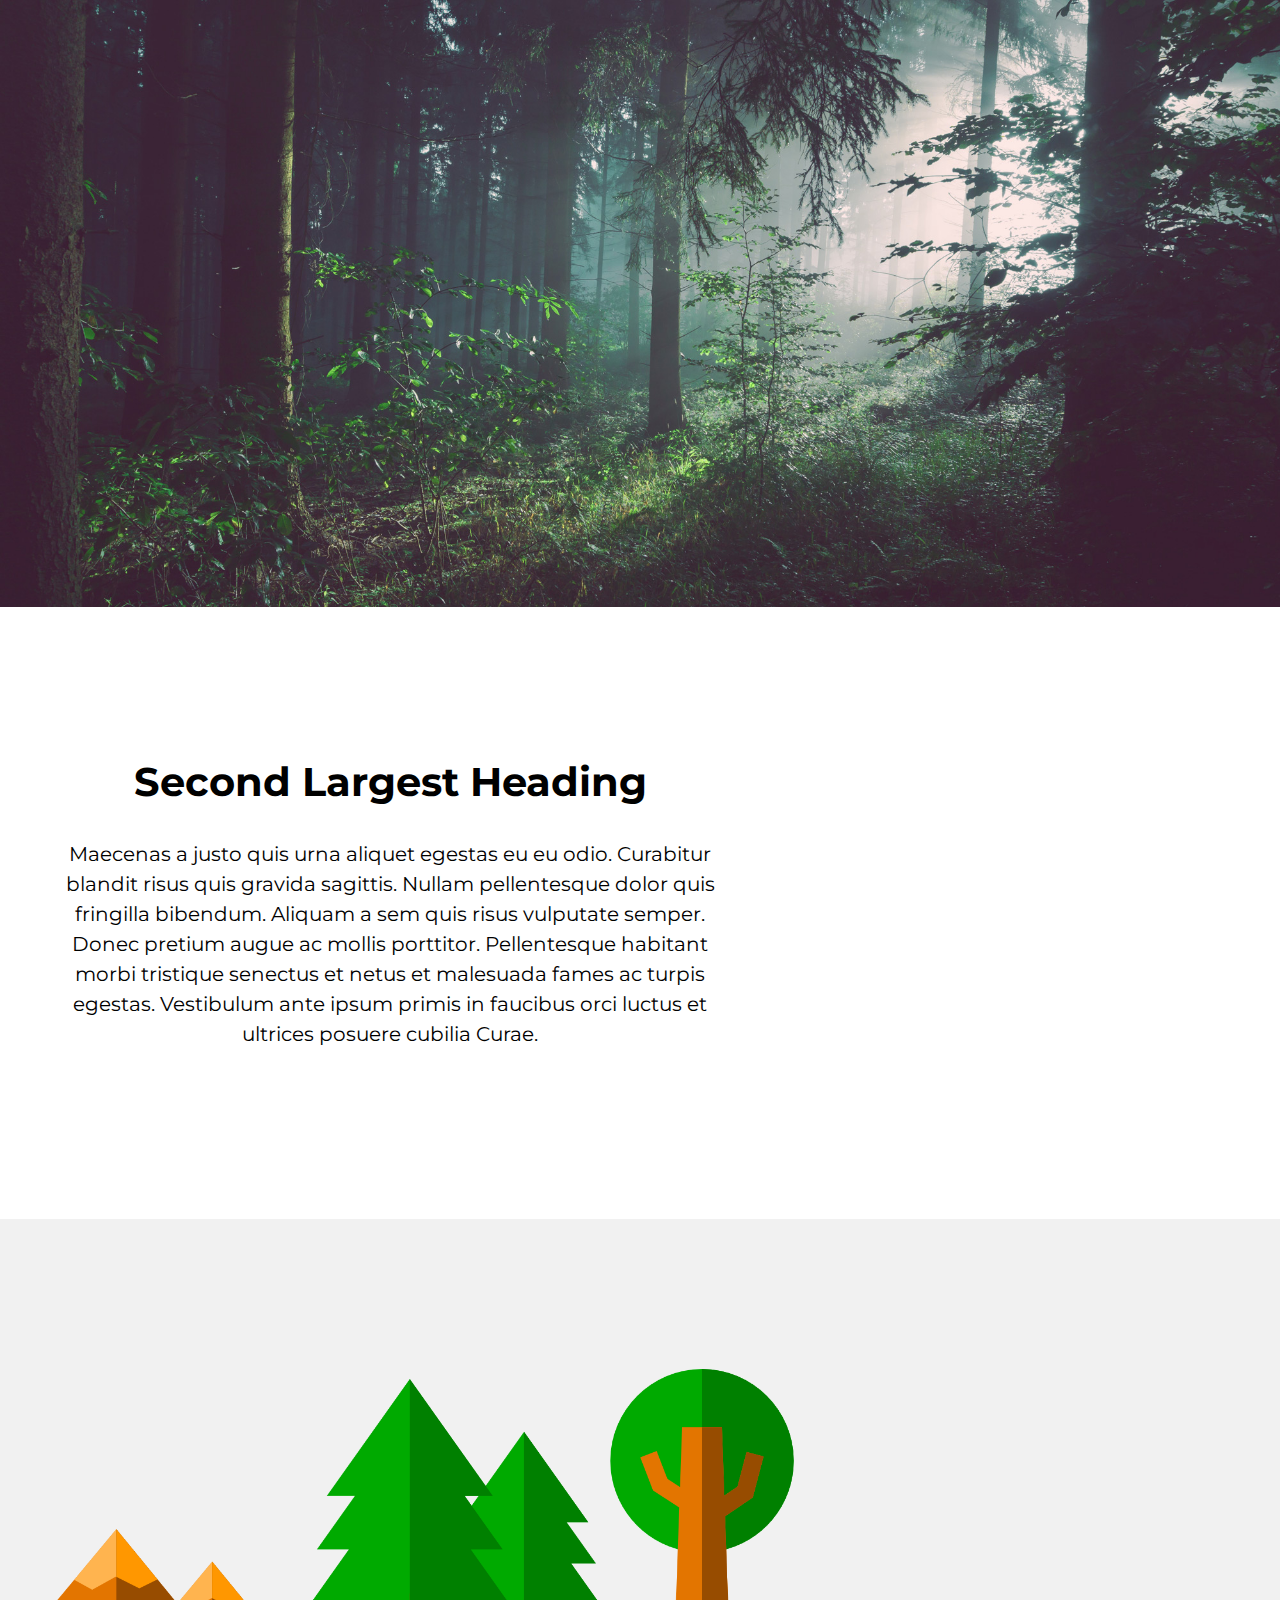
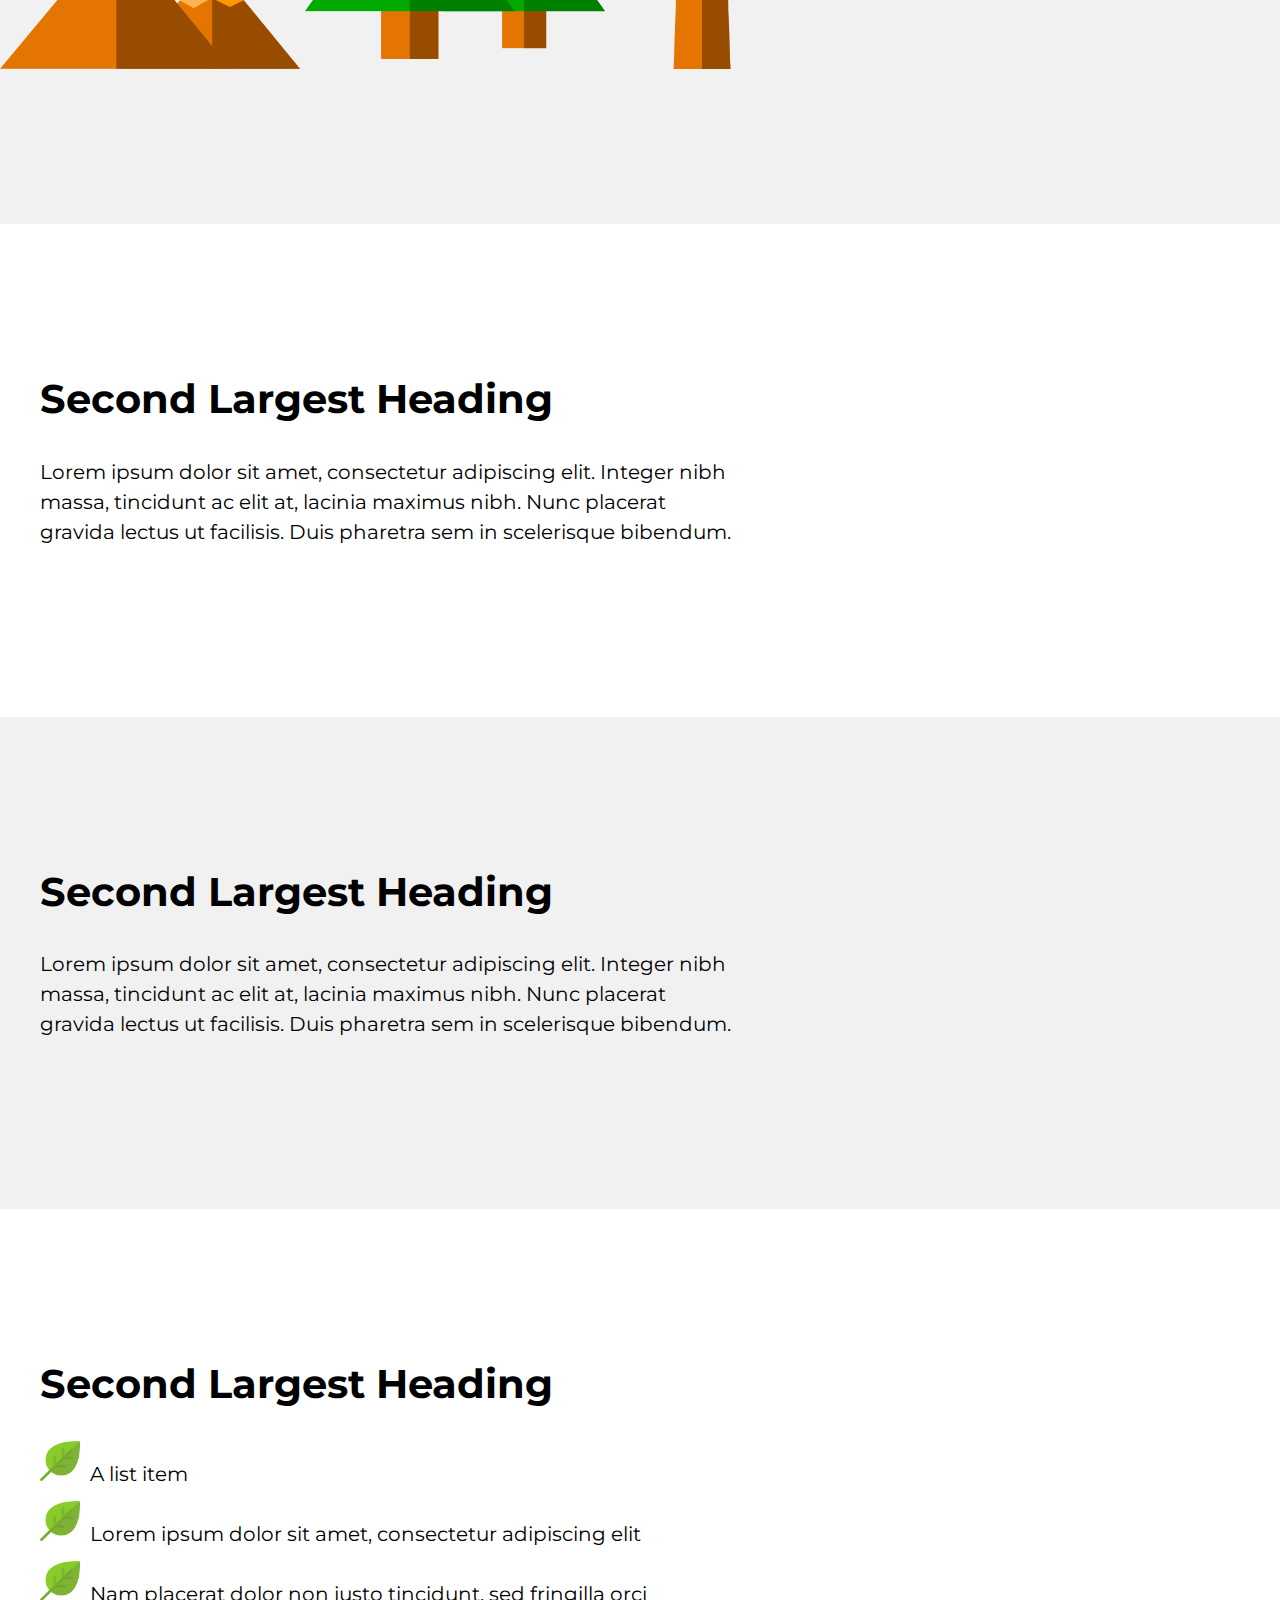
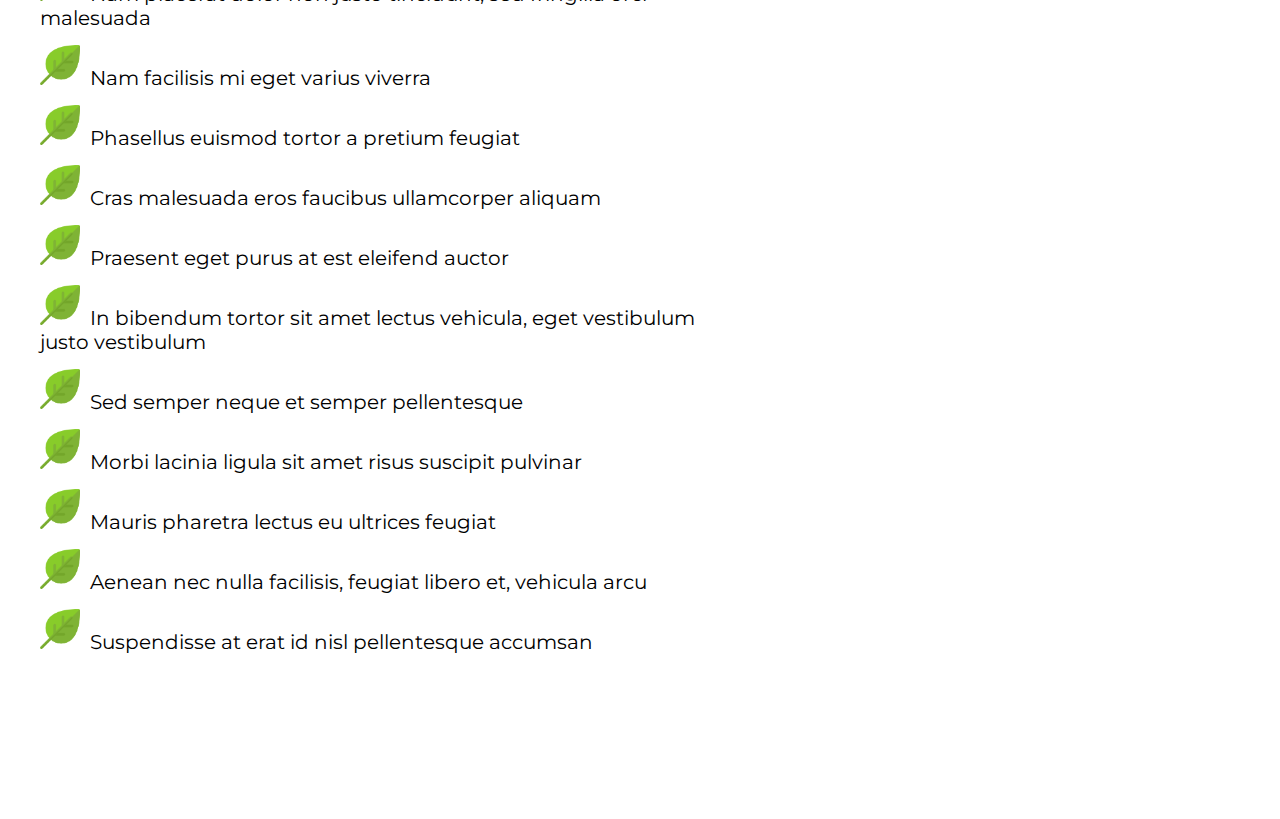
<file: project/index.html>
<!DOCTYPE html>
<html>
  <head>
    <title>A Fluid Page Layout with Flexbox</title>
    <link rel="stylesheet" href="style.css" type="text/css"/>
    <!--<link rel="stylesheet" href="flexbox-final.css" type="text/css"/>-->
    <link href="https://fonts.googleapis.com/css?family=Montserrat:400,600,800" rel="stylesheet">
  </head>
  <body>
    <header>
      <div class="logo"></div>
      <div class="menu"></div>
    </header>
    <section class="hero">
      <img src="images/forest.jpg" />
      <div class="content hero-content">
        <h1 class="hero-title">The Largest and Most Important Heading</h1>
        <h3>Maybe some more slightly less important stuff, but this is optional.</h3>
      </div>
    </section>

    <section class="intro">
      <div class="content">
        <h2>Second Largest Heading</h2>
        <p>Maecenas a justo quis urna aliquet egestas eu eu odio. Curabitur blandit risus quis gravida sagittis. Nullam pellentesque dolor quis fringilla bibendum. Aliquam a sem quis risus vulputate semper. Donec pretium augue ac mollis porttitor. Pellentesque habitant morbi tristique senectus et netus et malesuada fames ac turpis egestas. Vestibulum ante ipsum primis in faucibus orci luctus et ultrices posuere cubilia Curae.</p>
      </div>
    </section>

    <section class="icons background-dark">
      <img class="icon" src="images/icon-mountains.png" />
      <img class="icon" src="images/icon-trees.png" />
      <img class="icon" src="images/icon-tree.png" />
    </section>

    <section class="split-screen">
      <div class="tile tile-text">
        <div class="content">
          <h2>Second Largest Heading</h2>
          <p>Lorem ipsum dolor sit amet, consectetur adipiscing elit. Integer nibh massa, tincidunt ac elit at, lacinia maximus nibh. Nunc placerat gravida lectus ut facilisis. Duis pharetra sem in scelerisque bibendum. </p>
        </div>
      </div>
      <div class="tile tile-image">
        <img src="images/cabin.jpg" />
      </div>
    </section>
    <section class="split-screen background-dark">
      <div class="tile tile-image"><img src="images/flower.jpg" /></div>
      <div class="tile tile-text">
        <div class="content">
          <h2>Second Largest Heading</h2>
          <p>Lorem ipsum dolor sit amet, consectetur adipiscing elit. Integer nibh massa, tincidunt ac elit at, lacinia maximus nibh. Nunc placerat gravida lectus ut facilisis. Duis pharetra sem in scelerisque bibendum. </p>
        </div>
      </div>
    </section>

    <section class="list">
      <div class="content">
        <h2>Second Largest Heading</h2>
        <ul>
          <li><img src="images/leaf.png" />A list item</li>
          <li><img src="images/leaf.png" />Lorem ipsum dolor sit amet, consectetur adipiscing elit</li>
          <li><img src="images/leaf.png" />Nam placerat dolor non justo tincidunt, sed fringilla orci malesuada</li>
          <li><img src="images/leaf.png" />Nam facilisis mi eget varius viverra</li>
          <li><img src="images/leaf.png" />Phasellus euismod tortor a pretium feugiat</li>
          <li><img src="images/leaf.png" />Cras malesuada eros faucibus ullamcorper aliquam</li>
          <li><img src="images/leaf.png" />Praesent eget purus at est eleifend auctor</li>
          <li><img src="images/leaf.png" />In bibendum tortor sit amet lectus vehicula, eget vestibulum justo vestibulum</li>
          <li><img src="images/leaf.png" />Sed semper neque et semper pellentesque</li>
          <li><img src="images/leaf.png" />Morbi lacinia ligula sit amet risus suscipit pulvinar</li>
          <li><img src="images/leaf.png" />Mauris pharetra lectus eu ultrices feugiat</li>
          <li><img src="images/leaf.png" />Aenean nec nulla facilisis, feugiat libero et, vehicula arcu</li>
          <li><img src="images/leaf.png" />Suspendisse at erat id nisl pellentesque accumsan</li>
        </ul>
      </div>

    </section>

    <section class="gallery">
      <div class="gallery-item"><img src="images/waterfall.jpg" /></div>
      <div class="gallery-item"><img src="images/leaves.jpg" /></div>
      <div class="gallery-item"><img src="images/trees.jpg" /></div>
      <div class="gallery-item"><img src="images/grass.jpg" /></div>
      <div class="gallery-item"><img src="images/mountains.jpg" /></div>
      <div class="gallery-item"><img src="images/succulent.jpg" /></div>
      <div class="gallery-item"><img src="images/water.jpg" /></div>
      <div class="gallery-item"><img src="images/cavern.jpg" /></div>
    </section>
  </body>
</html>
</file>
<file: project/style.css>
body {
  margin: 0;
  font-family: 'Montserrat';
  font-size: 20px;
}

p {
  line-height: 1.5;
}

h1 {
  font-size: 60px;
}

h2 {
  font-size: 40px;
}

h3 {
  font-size: 35px;
  font-weight: 600;
}

h4 {
  font-size: 30px;
}

h5 {
  font-size: 25px;
}

h6 {
  font-size: 20px;
}

h1, h2, h3, h4, h5, h6 {
  margin-top: 0;
}

.content {
  max-width: 700px;
  padding: 150px 40px;
}

.background-dark {
  background-color: #f1f1f1;
}

.hero, .tile, .gallery-item {
  position: relative;
  overflow: hidden;
}

.hero img,
.tile img,
.gallery-item img {
  position: absolute;
  object-fit: cover;
  object-position: center;
  width: 100%;
  height: 100%;
}

.hero-content {
  color: #fff;
  text-align: center;
}

.intro {
  text-align: center;
}

.icon {
  max-width: 300px;
  max-height: 300px;
  height: auto;
  width: auto;
}

.list ul {
  list-style: none;
  padding: 0;
  margin: 0;
}

.list li {
  margin: 15px 0;
}

.list li img {
  width: 40px;
  margin-right: 10px;
}

.icons {
  padding: 150px 0;
}
</file>
<file: project/flexbox-final.css>
.hero {
  display: flex;
  align-items: center;
  justify-content: center;
  height: 100vh;
}

.intro, .list {
  display: flex;
  justify-content: center;
}

.icons {
  display: flex;
  align-items: center;
  justify-content: space-evenly;
}

.split-screen {
  display: flex;
}

.tile {
  flex: 0 0 50%;
  display: flex;
  align-items: center;
  justify-content: center;
  height: 50vw;
}

.list li {
  display: flex;
  align-items: center;
}

.gallery {
  display: flex;
  flex-wrap: wrap;
}

.gallery-item {
  flex: 0 0 25%;
  height: 25vw;
}
</file>
